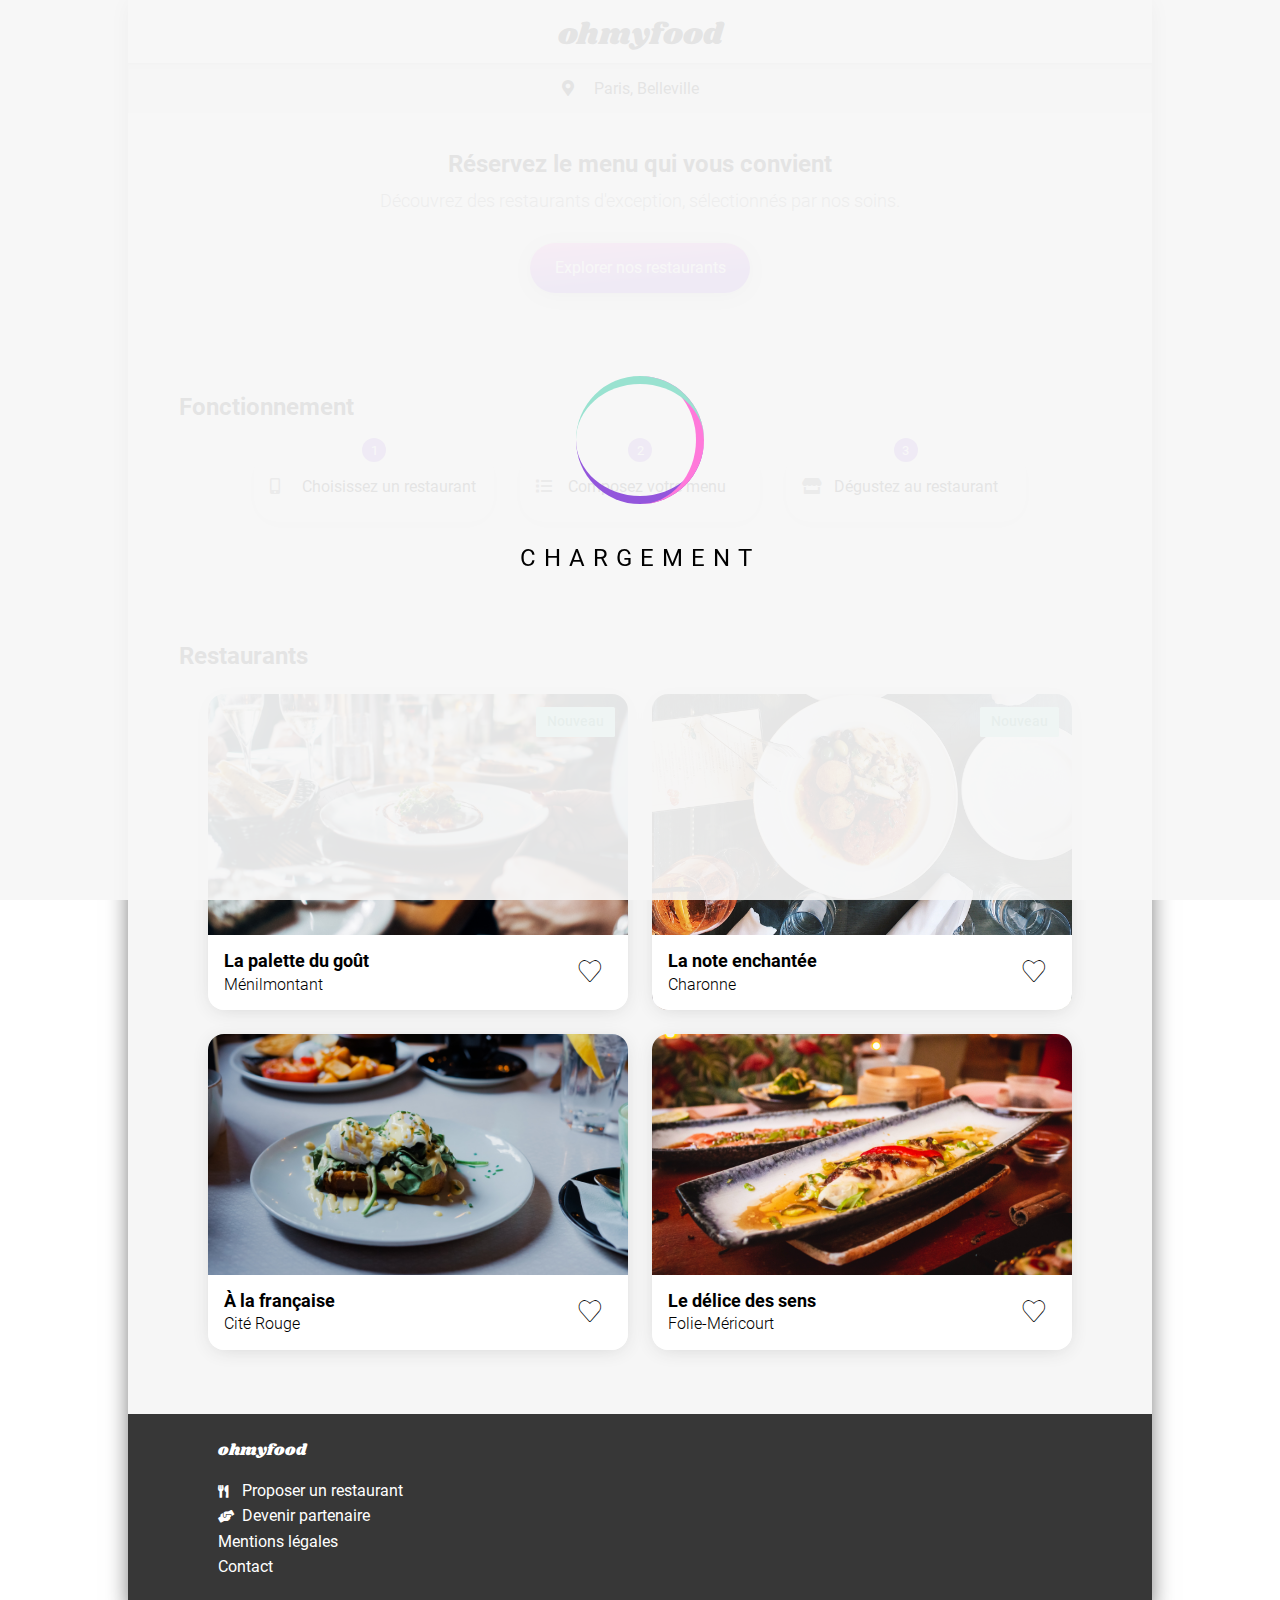
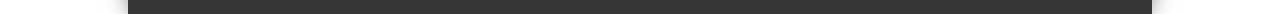
<file: index.html>
<!DOCTYPE html>
<html lang="fr">
<head>
    <meta charset="utf-8" http-equiv="Content-Type" content="text/html">
    <meta name="viewport" content="width=device-width, initial-scale=1.0">
    <title>OhMyFood</title>
    <link rel="stylesheet" href="./Vendors/Fonts/fontawesome-free-5.15.3-web/css/all.min.css">
    <link rel="stylesheet" href="./Style/style.css">
</head>
<body>

<!-- ======================================================================= -->
<!-- Loader -->
<!-- ======================================================================= -->

    <div class="wrapper">
        <div class="loader">
            <div class="arc one"></div>
            <div class="arc two"></div>
            <div class="arc three"></div>
        </div>
        <div class="loading">CHARGEMENT</div>
    </div>

<!-- ======================================================================= -->
<!-- /loader -->
<!-- ======================================================================= -->

    <div class="container">
        <header>
            <div class="header">
                <h1>ohmyfood</h1>
            </div>
        </header>
        <main>
            <!-- =========================================================== -->
            <!-- Localisation -->
            <!-- =========================================================== -->
            <div class="localization">
                <i class="localization--gps fas fa-map-marker-alt"></i>
                Paris, Belleville
            </div>
            <!-- =========================================================== -->
            <!-- Réservez le menu qui vous convient-->
            <!-- =========================================================== -->
            <div class="reserve">
                <div class="reserve--title"><h2>Réservez le menu qui vous convient</h2></div>
                <p>Découvrez des restaurants d'exception, sélectionnés par nos soins.</p>
                <a href="#restaurants"><div class="reserve--btn reserve--btn--explorer">Explorer nos restaurants</div></a>
            </div>
            <!-- =========================================================== -->
            <!-- Fonctionnenement -->
            <!-- =========================================================== -->
            <div class="functioning">
                <div class="functioning--title"><h2>Fonctionnement</h2></div>
                <div class="functioning--items"><div class="number">1</div><i class="functioning--items--icon fas fa-mobile-alt"></i><p>Choisissez un restaurant</p></div>
                <div class="functioning--items"><div class="number">2</div><i class="functioning--items--icon fas fa-list"></i><p>Composez votre menu</p></div>
                <div class="functioning--items"><div class="number">3</div><i class="functioning--items--icon fas fa-store"></i><p>Dégustez au restaurant</p></div>
            </div>
            <!-- =========================================================== -->
            <!-- Restaurant -->
            <!-- =========================================================== -->
            <div id="restaurants" class="restaurants">
                <div class="restaurants--title"><h2>Restaurants</h2></div>

                <a href="./Pages/la_palette_du_gout.html">
                    <div class="restaurants--card">
                        <img src="./Images/restaurants/jay-wennington-N_Y88TWmGwA-unsplash.jpg" alt="la palette du goût">
                        <div class="restaurants--card--new">Nouveau</div>
                        <div class="restaurants--card--title">
                            <div class="restaurants--card--title--nameloca">
                                <h3>La palette du goût</h3><h4>Ménilmontant</h4>
                            </div>
                            <div class="restaurants--card--title--heart"><i class="fas fa-heart"></i></div>
                        </div>
                    </div>
                </a>

                <a href="./Pages/la_note_enchantee.html">
                    <div class="restaurants--card">
                        <img src="./Images/restaurants/stil-u2Lp8tXIcjw-unsplash.jpg" alt="La note enchantée">
                        <div class="restaurants--card--new">Nouveau</div>
                        <div class="restaurants--card--title">
                            <div class="restaurants--card--title--nameloca">
                                <h3>La note enchantée</h3><h4>Charonne</h4>
                            </div>
                            <div class="restaurants--card--title--heart"><i class="fas fa-heart"></i></div>
                        </div>
                    </div>
                </a>

                <a href="./Pages/a_la_francaise.html">
                    <div class="restaurants--card">
                        <img src="./Images/restaurants/toa-heftiba-DQKerTsQwi0-unsplash.jpg" alt="À la française">
                        <div class="restaurants--card--new hide">Nouveau</div>
                        <div class="restaurants--card--title">
                            <div class="restaurants--card--title--nameloca">
                                <h3>À la française</h3><h4>Cité Rouge</h4>
                            </div>
                            <div class="restaurants--card--title--heart"><i class="fas fa-heart"></i></div>
                        </div>
                    </div>
                </a>

                <a href="./Pages/le_delice_des_sens.html">
                    <div class="restaurants--card">
                        <img src="./Images/restaurants/louis-hansel-shotsoflouis-qNBGVyOCY8Q-unsplash.jpg" alt="le délice des sens">
                        <div class="restaurants--card--new hide">Nouveau</div>
                        <div class="restaurants--card--title">
                            <div class="restaurants--card--title--nameloca">
                                <h3>Le délice des sens</h3><h4>Folie-Méricourt</h4>
                            </div>
                            <div class="restaurants--card--title--heart"><i class="fas fa-heart"></i></div>
                        </div>
                    </div>
                </a>
            </div>

        </main>

        <footer>
            <div class="logo">
            <h3>ohmyfood</h3>
            </div>
            <ul>
                <li><i class="fas fa-utensils"></i>Proposer un restaurant</li>
                <li><i class="fas fa-hands-helping"></i>Devenir partenaire</li>
                <li>Mentions légales</li>
                <li class="contact"><address><a href="mailto:contact@ohmyfood.Fr?subject=Mail_from_Website">Contact</a></address></li>
            </ul>
        </footer>
</div>
</body>
</html>
</file>
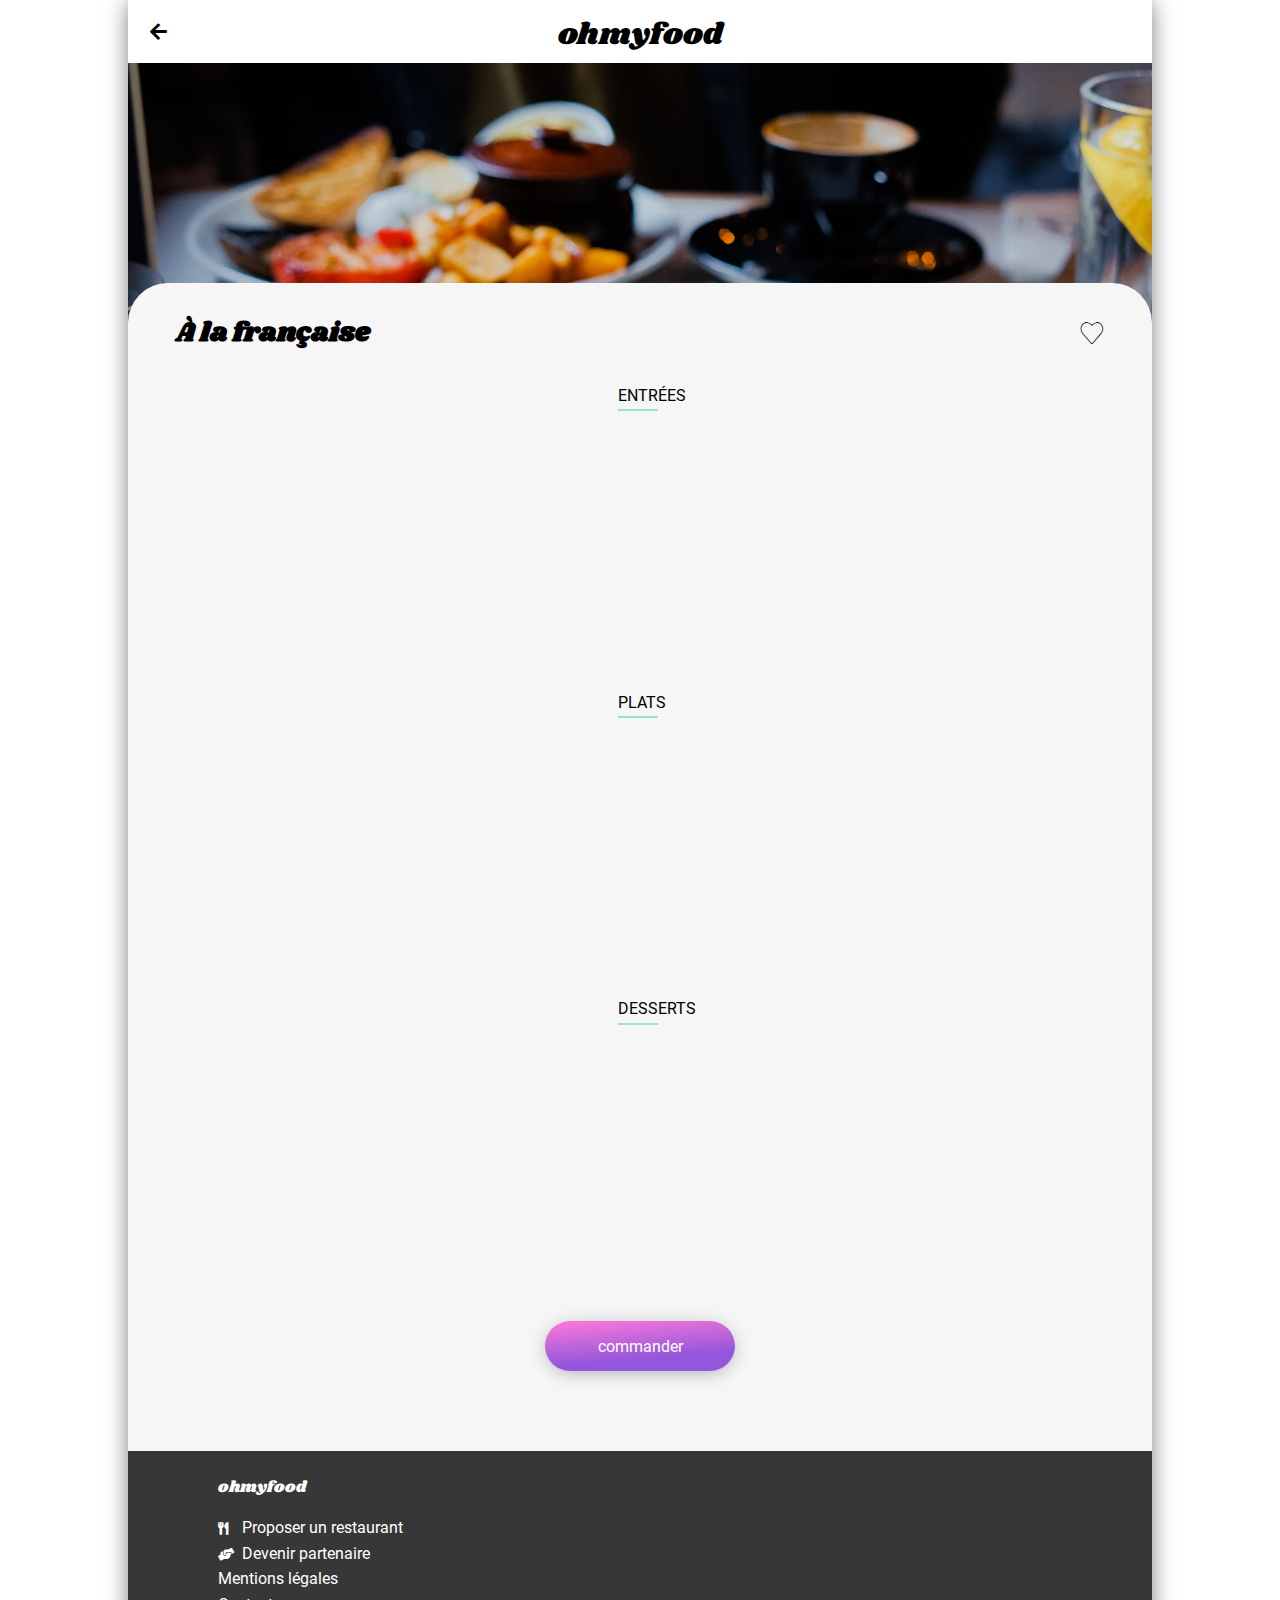
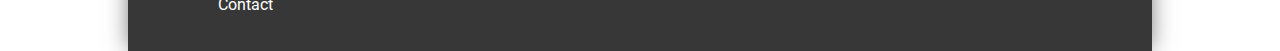
<file: Pages/a_la_francaise.html>
<!DOCTYPE html>
<html lang="fr">
<head>
    <meta charset="utf-8" http-equiv="Content-Type" content="text/html">
    <meta name="viewport" content="width=device-width, initial-scale=1.0">
    <title>OhMyFood - À la française</title>
    <link rel="stylesheet" href="../Vendors/Fonts/fontawesome-free-5.15.3-web/css/all.min.css">
    <link rel="stylesheet" href="../Style/style.css">
</head>
<body>
    <div class="container">

        <header>
            <div class="header">
                <div class="logo">
                    <h1>ohmyfood</h1>
                </div>
                <a href="../index.html"> <i class="fas fa-arrow-left"></i></a>
            </div>
        </header>

        <main>
            <div class="photo">
                <div class="photo--francaise"></div>
            </div>
            <div class="photo--header"></div>

            <div class="menu">
                <div class="menu--name">
                    <h2>À la française</h2>
                    <div class="menu--name--heart"><i class="fas fa-heart"></i></div>
                </div>

                <div class="menu--heading">entrées</div>

                <div class="menu--card menu--card--1">
                    <div class="menu--card--title">
                        <div class="menu--card--title--bold">Tartare de poulpe acidulé</div>
                        <div class="menu--card--title--light">Aux zestes d'orange</div>
                    </div>
                    <div class="menu--card--price">25€</div>
                    <div class="menu--card--validate"><i class="fas fa-check"></i></div>
                </div>
                
                <div class="menu--card menu--card--2">
                    <div class="menu--card--title">
                        <div class="menu--card--title--bold">Velouté de légumes d'antan</div>
                        <div class="menu--card--title--light">Carotte, panais, topinambour</div>
                    </div>
                    <div class="menu--card--price">35€</div>
                    <div class="menu--card--validate"><i class="fas fa-check"></i></div>
                </div>
                
                <div class="menu--card menu--card--3">
                    <div class="menu--card--title">
                        <div class="menu--card--title--bold">Soupe à l'oignon</div>
                        <div class="menu--card--title--light">Revisitée</div>
                    </div>
                    <div class="menu--card--price">20€</div>
                    <div class="menu--card--validate"><i class="fas fa-check"></i></div>
                </div>


                <div class="menu--heading">plats</div>

                
                <div class="menu--card menu--card--4">
                    <div class="menu--card--title">
                        <div class="menu--card--title--bold">Coquilles Saint-Jacques</div>
                        <div class="menu--card--title--light">Accompagnées d'une purée de panais</div>
                    </div>
                    <div class="menu--card--price">40€</div>
                    <div class="menu--card--validate"><i class="fas fa-check"></i></div>
                </div>
                
                <div class="menu--card menu--card--5">
                    <div class="menu--card--title">
                        <div class="menu--card--title--bold">Magret de canard</div>
                        <div class="menu--card--title--light">Et parmentier de pommes de terre</div>
                    </div>
                    <div class="menu--card--price">35€</div>
                    <div class="menu--card--validate"><i class="fas fa-check"></i></div>
                </div>

                <div class="menu--card menu--card--6">
                    <div class="menu--card--title">
                        <div class="menu--card--title--bold">Pigeonneau d’Ille-et-Vilaine</div>
                        <div class="menu--card--title--light">Sur son lit de gnocchis aux légumes</div>
                    </div>
                    <div class="menu--card--price">44€</div>
                    <div class="menu--card--validate"><i class="fas fa-check"></i></div>
                </div>
                
                <div class="menu--heading">desserts</div>
                
                <div class="menu--card menu--card--7">
                    <div class="menu--card--title">
                        <div class="menu--card--title--bold">Pétales de violettes glacés</div>
                        <div class="menu--card--title--light">Et purée de noisettes</div>
                    </div>
                    <div class="menu--card--price">18€</div>
                    <div class="menu--card--validate"><i class="fas fa-check"></i></div>
                </div>

                <div class="menu--card menu--card--8">
                    <div class="menu--card--title">
                        <div class="menu--card--title--bold">Fondant au chocolat</div>
                        <div class="menu--card--title--light">Revisité</div>
                    </div>
                    <div class="menu--card--price">22€</div>
                    <div class="menu--card--validate"><i class="fas fa-check"></i></div>
                </div>

                <div class="menu--card menu--card--9">
                    <div class="menu--card--title">
                        <div class="menu--card--title--bold">Millefeuille croustillant</div>
                        <div class="menu--card--title--light">Myrtilles et pâte d’amande</div>
                    </div>
                    <div class="menu--card--price">23€</div>
                    <div class="menu--card--validate"><i class="fas fa-check"></i></div>
                </div>
                
                <a href="#"><div class="menu--btn menu--btn--explorer">commander</div></a>
            </div>

        </main>

        <footer>
            <div class="logo">
                <h3>ohmyfood</h3>
            </div>
                <ul>
                    <li><i class="fas fa-utensils"></i>Proposer un restaurant</li>
                    <li><i class="fas fa-hands-helping"></i>Devenir partenaire</li>
                    <li>Mentions légales</li>
                    <li class="contact"><address><a href="mailto:contact@ohmyfood.Fr?subject=Mail_from_Website">Contact</a></address></li>
                </ul>
        </footer>
    </div>
</body>
</html>
</file>
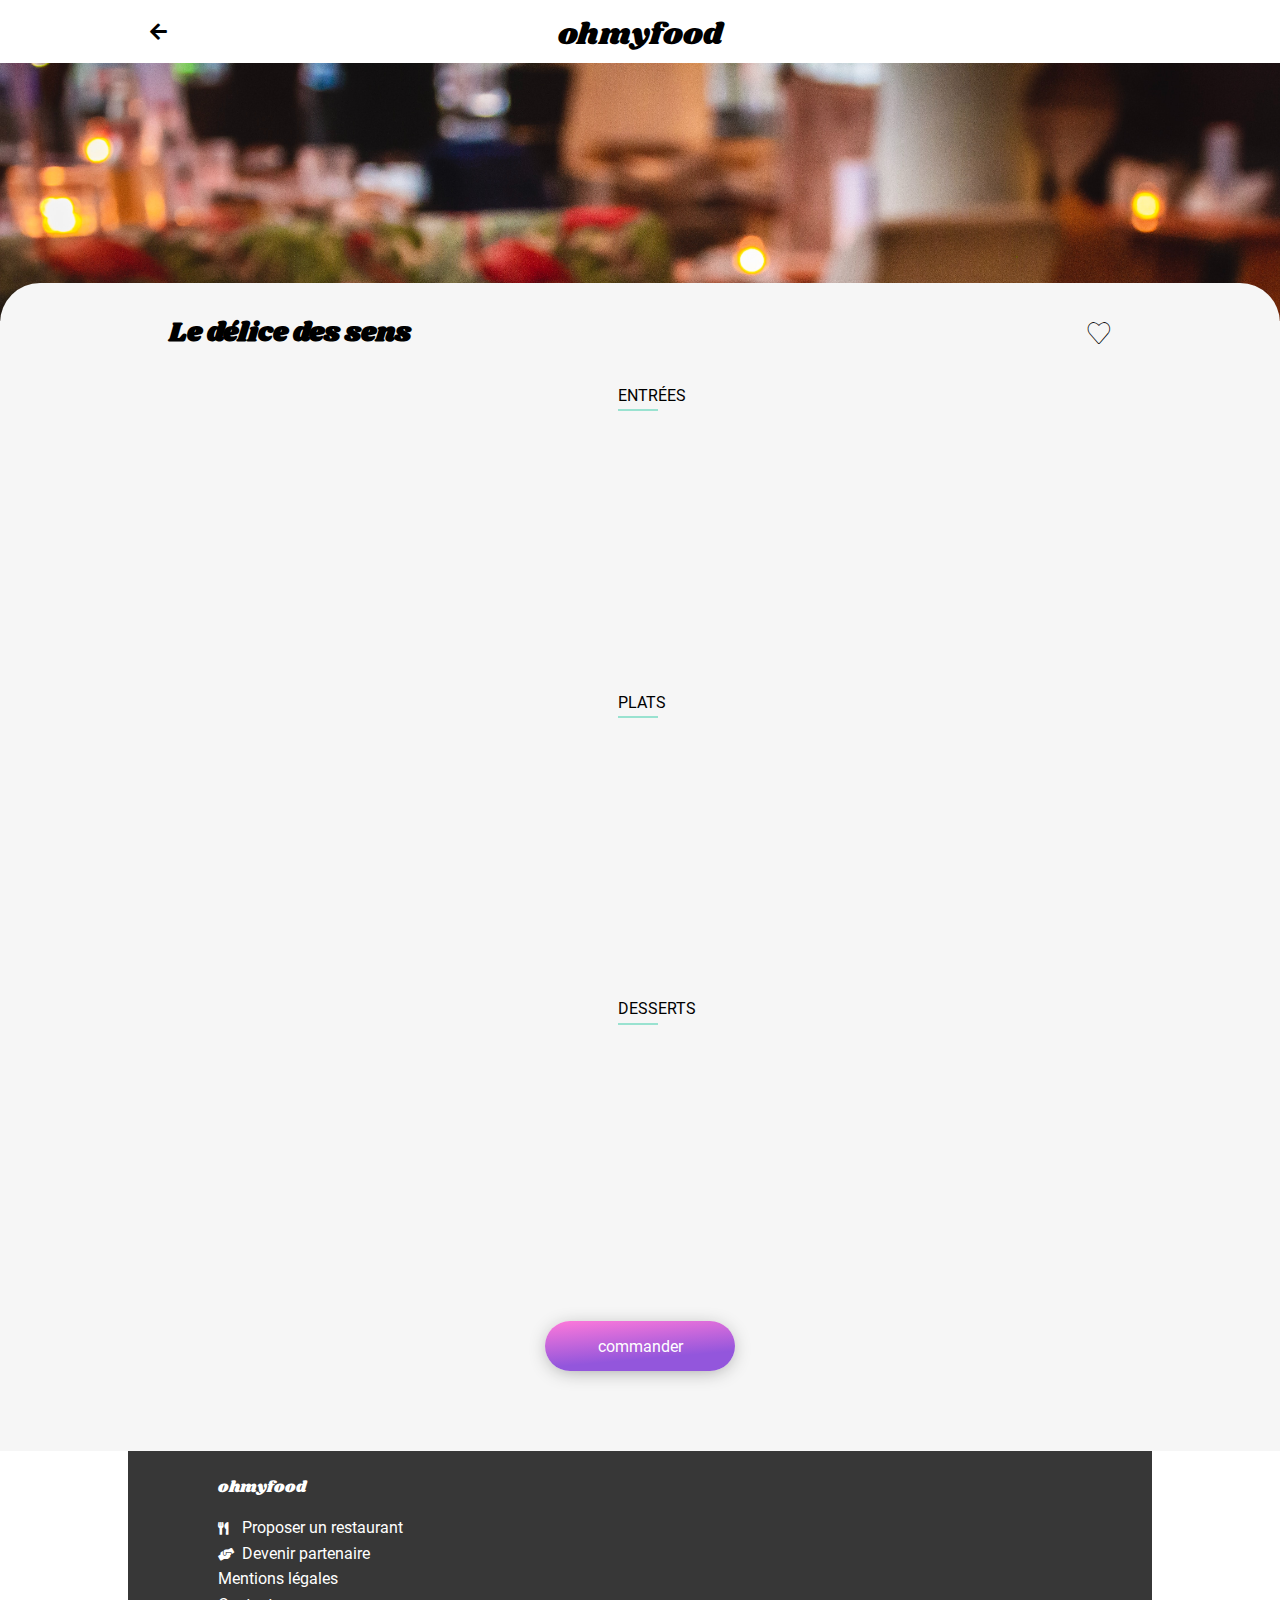
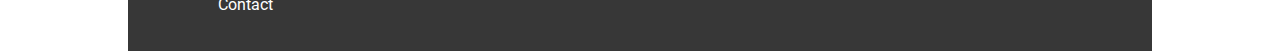
<file: Pages/delice.html>
<!DOCTYPE html>
<html lang="fr">
<head>
    <meta http-equiv="Content-Type" content="text/html;charset=UTF-8">
    <meta name="viewport" content="width=device-width, initial-scale=1.0">
    <title>OhMyFood - Le délice des sens</title>
    <link rel="stylesheet" href="../Vendors/fontawesome-free-5.15.3-web/css/all.min.css">
    <link rel="stylesheet" href="../Style/style.css">
</head>
<body>
    <div class="maxshadow">

    <header>
        <div class="header">
        <div class="logo">
            <h1>ohmyfood</h1>
        </div>
        <a href="../index.html"> <i class="fas fa-arrow-left"></i></a>
        </div>
    </header>

    <main>
        <div class="photo">
        <div class="photo--delice"></div>
        </div>
        <div class="photo--header"></div>

        <div class="menu">
            <div class="menu--name">
                <h2>Le délice des sens</h2>
                <div class="menu--name--heart"><i class="fas fa-heart"></i></div>
            </div>

            <div class="menu--heading">entrées</div>

                <div class="menu--card menu--card--1">
                    <div class="menu--card--title">
                        <div class="menu--card--title--bold">Tartare de thon</div>
                        <div class="menu--card--title--light">Assaisonné au yuzu</div>
                    </div>
                    <div class="menu--card--price">25€</div>
                    <div class="menu--card--validate">
                        <i class="fas fa-check"></i>
                    </div>
                </div>

                <div class="menu--card menu--card--2">
                    <div class="menu--card--title">
                        <div class="menu--card--title--bold">Bouchée de homard croustillant </div>
                        <div class="menu--card--title--light">Et sa farandole de petits légumes</div>
                    </div>
                    <div class="menu--card--price">35€</div>
                    <div class="menu--card--validate">
                        <i class="fas fa-check"></i>
                    </div>
                </div>

                <div class="menu--card menu--card--3">
                    <div class="menu--card--title">
                        <div class="menu--card--title--bold">Velouté de cèpes</div>
                        <div class="menu--card--title--light">Aux truffes</div>
                    </div>
                    <div class="menu--card--price">20€</div>
                    <div class="menu--card--validate">
                        <i class="fas fa-check"></i>
                    </div>
                </div>

            <div class="menu--heading">plats</div>

                <div class="menu--card menu--card--4">
                    <div class="menu--card--title">
                        <div class="menu--card--title--bold">Poulet rôti aux herbes de Provence</div>
                        <div class="menu--card--title--light">Et sa crème de truffe</div>
                    </div>
                    <div class="menu--card--price">40€</div>
                    <div class="menu--card--validate">
                        <i class="fas fa-check"></i>
                    </div>
                </div>

                <div class="menu--card menu--card--5">
                    <div class="menu--card--title">
                        <div class="menu--card--title--bold">Langouste rôtie</div>
                        <div class="menu--card--title--light">Et ses légumes de saison</div>
                    </div>
                    <div class="menu--card--price">35€</div>
                    <div class="menu--card--validate">
                        <i class="fas fa-check"></i>
                    </div>
                </div>

                <div class="menu--card menu--card--6">
                    <div class="menu--card--title">
                        <div class="menu--card--title--bold">Côte de boeuf Angus</div>
                        <div class="menu--card--title--light">Et sa purée de panais</div>
                    </div>
                    <div class="menu--card--price">44€</div>
                    <div class="menu--card--validate">
                        <i class="fas fa-check"></i>
                    </div>
                </div>

            <div class="menu--heading">desserts</div>

                <div class="menu--card menu--card--7">
                    <div class="menu--card--title">
                        <div class="menu--card--title--bold">Farandole de desserts</div>
                        <div class="menu--card--title--light">Du chef</div>
                    </div>
                    <div class="menu--card--price">18€</div>
                    <div class="menu--card--validate">
                        <i class="fas fa-check"></i>
                    </div>
                </div>

                <div class="menu--card menu--card--8">
                    <div class="menu--card--title">
                        <div class="menu--card--title--bold">Crème brulée</div>
                        <div class="menu--card--title--light">Revisitée</div>
                    </div>
                    <div class="menu--card--price">22€</div>
                    <div class="menu--card--validate">
                        <i class="fas fa-check"></i>
                    </div>
                </div>

                <div class="menu--card menu--card--9">
                    <div class="menu--card--title">
                        <div class="menu--card--title--bold">Tiramisu</div>
                        <div class="menu--card--title--light">À la noisette</div>
                    </div>
                    <div class="menu--card--price">23€</div>
                    <div class="menu--card--validate">
                        <i class="fas fa-check"></i>
                    </div>
                </div>

                <a href="#">
                    <div class="menu--btn menu--btn--explorer">
                    commander
                    </div>
                </a>
    </div>

    </main>

    <footer>
        <div class="logo">
            <h3>ohmyfood</h3>
        </div>
            <ul>
                <li><i class="fas fa-utensils"></i>Proposer un restaurant</li>
                <li><i class="fas fa-hands-helping"></i>Devenir partenaire</li>
                <li>Mentions légales</li>
                <li class="contact"><address><a href="mailto:contact@ohmyfood.Fr?subject=Mail_from_Website">Contact</a></address></li>
            </ul>
    </footer>
    </div>
</body>
</html>
</file>
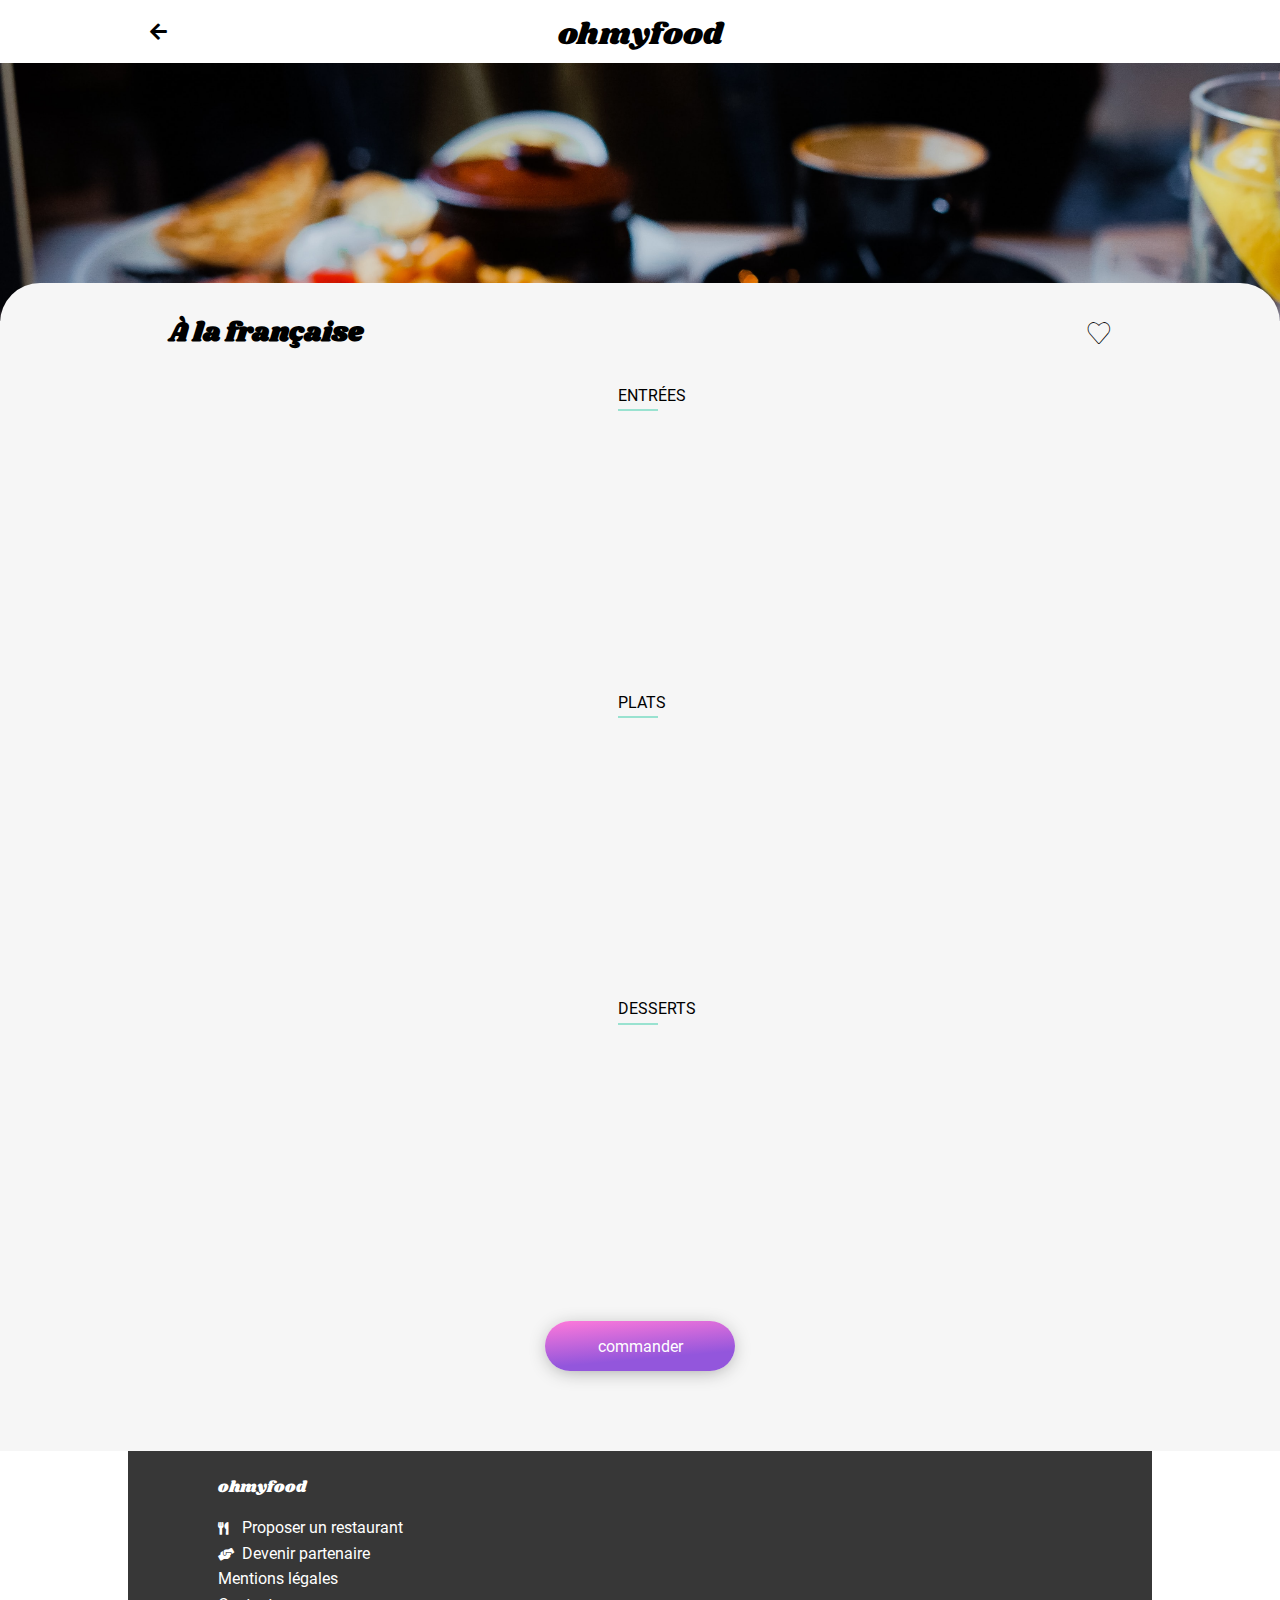
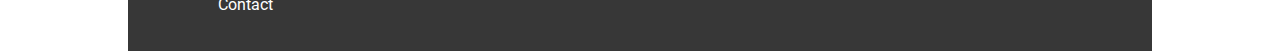
<file: Pages/francaise.html>
<!DOCTYPE html>
<html lang="fr">
<head>
    <meta http-equiv="Content-Type" content="text/html;charset=UTF-8">
    <meta name="viewport" content="width=device-width, initial-scale=1.0">
    <title>OhMyFood - À la française</title>
    <link rel="stylesheet" href="../Vendors/fontawesome-free-5.15.3-web/css/all.min.css">
    <link rel="stylesheet" href="../Style/style.css">
</head>
<body>
    <div class="maxshadow">

    <header>
        <div class="header">
        <div class="logo">
            <h1>ohmyfood</h1>
        </div>
        <a href="../index.html"> <i class="fas fa-arrow-left"></i></a>
        </div>
    </header>

    <main>
        <div class="photo">
        <div class="photo--francaise"></div>
    </div>
        <div class="photo--header"></div>

        <div class="menu">
            <div class="menu--name">
                <h2>À la française</h2>
                <div class="menu--name--heart"><i class="fas fa-heart"></i></div>
            </div>

            <div class="menu--heading">entrées</div>

                <div class="menu--card menu--card--1">
                    <div class="menu--card--title">
                        <div class="menu--card--title--bold">Tartare de poulpe acidulé</div>
                        <div class="menu--card--title--light">Aux zestes d'orange</div>
                    </div>
                    <div class="menu--card--price">25€</div>
                    <div class="menu--card--validate">
                        <i class="fas fa-check"></i>
                    </div>
                </div>

                <div class="menu--card menu--card--2">
                    <div class="menu--card--title">
                        <div class="menu--card--title--bold">Velouté de légumes d'antan</div>
                        <div class="menu--card--title--light">Carotte, panais, topinambour</div>
                    </div>
                    <div class="menu--card--price">35€</div>
                    <div class="menu--card--validate">
                        <i class="fas fa-check"></i>
                    </div>
                </div>

                <div class="menu--card menu--card--3">
                    <div class="menu--card--title">
                        <div class="menu--card--title--bold">Soupe à l'oignon</div>
                        <div class="menu--card--title--light">Revisitée</div>
                    </div>
                    <div class="menu--card--price">20€</div>
                    <div class="menu--card--validate">
                        <i class="fas fa-check"></i>
                    </div>
                </div>

            <div class="menu--heading">plats</div>

                <div class="menu--card menu--card--4">
                    <div class="menu--card--title">
                        <div class="menu--card--title--bold">Coquilles Saint-Jacques</div>
                        <div class="menu--card--title--light">Accompagnées d'une purée de panais</div>
                    </div>
                    <div class="menu--card--price">40€</div>
                    <div class="menu--card--validate">
                        <i class="fas fa-check"></i>
                    </div>
                </div>

                <div class="menu--card menu--card--5">
                    <div class="menu--card--title">
                        <div class="menu--card--title--bold">Magret de canard</div>
                        <div class="menu--card--title--light">Et parmentier de pommes de terre</div>
                    </div>
                    <div class="menu--card--price">35€</div>
                    <div class="menu--card--validate">
                        <i class="fas fa-check"></i>
                    </div>
                </div>

                <div class="menu--card menu--card--6">
                    <div class="menu--card--title">
                        <div class="menu--card--title--bold">Pigeonneau d’Ille-et-Vilaine</div>
                        <div class="menu--card--title--light">Sur son lit de gnocchis aux légumes</div>
                    </div>
                    <div class="menu--card--price">44€</div>
                    <div class="menu--card--validate">
                        <i class="fas fa-check"></i>
                    </div>
                </div>

            <div class="menu--heading">desserts</div>

                <div class="menu--card menu--card--7">
                    <div class="menu--card--title">
                        <div class="menu--card--title--bold">Pétales de violettes glacés</div>
                        <div class="menu--card--title--light">Et purée de noisettes</div>
                    </div>
                    <div class="menu--card--price">18€</div>
                    <div class="menu--card--validate">
                        <i class="fas fa-check"></i>
                    </div>
                </div>

                <div class="menu--card menu--card--8">
                    <div class="menu--card--title">
                        <div class="menu--card--title--bold">Fondant au chocolat</div>
                        <div class="menu--card--title--light">Revisité</div>
                    </div>
                    <div class="menu--card--price">22€</div>
                    <div class="menu--card--validate">
                        <i class="fas fa-check"></i>
                    </div>
                </div>

                <div class="menu--card menu--card--9">
                    <div class="menu--card--title">
                        <div class="menu--card--title--bold">Millefeuille croustillant</div>
                        <div class="menu--card--title--light">Myrtilles et pâte d’amande</div>
                    </div>
                    <div class="menu--card--price">23€</div>
                    <div class="menu--card--validate">
                        <i class="fas fa-check"></i>
                    </div>
                </div>

                <a href="#">
                    <div class="menu--btn menu--btn--explorer">
                    commander
                    </div>
                </a>
    </div>

    </main>

    <footer>
        <div class="logo">
            <h3>ohmyfood</h3>
        </div>
            <ul>
                <li><i class="fas fa-utensils"></i>Proposer un restaurant</li>
                <li><i class="fas fa-hands-helping"></i>Devenir partenaire</li>
                <li>Mentions légales</li>
                <li class="contact"><address><a href="mailto:contact@ohmyfood.Fr?subject=Mail_from_Website">Contact</a></address></li>
            </ul>
    </footer>
</div>
</body>
</html>
</file>
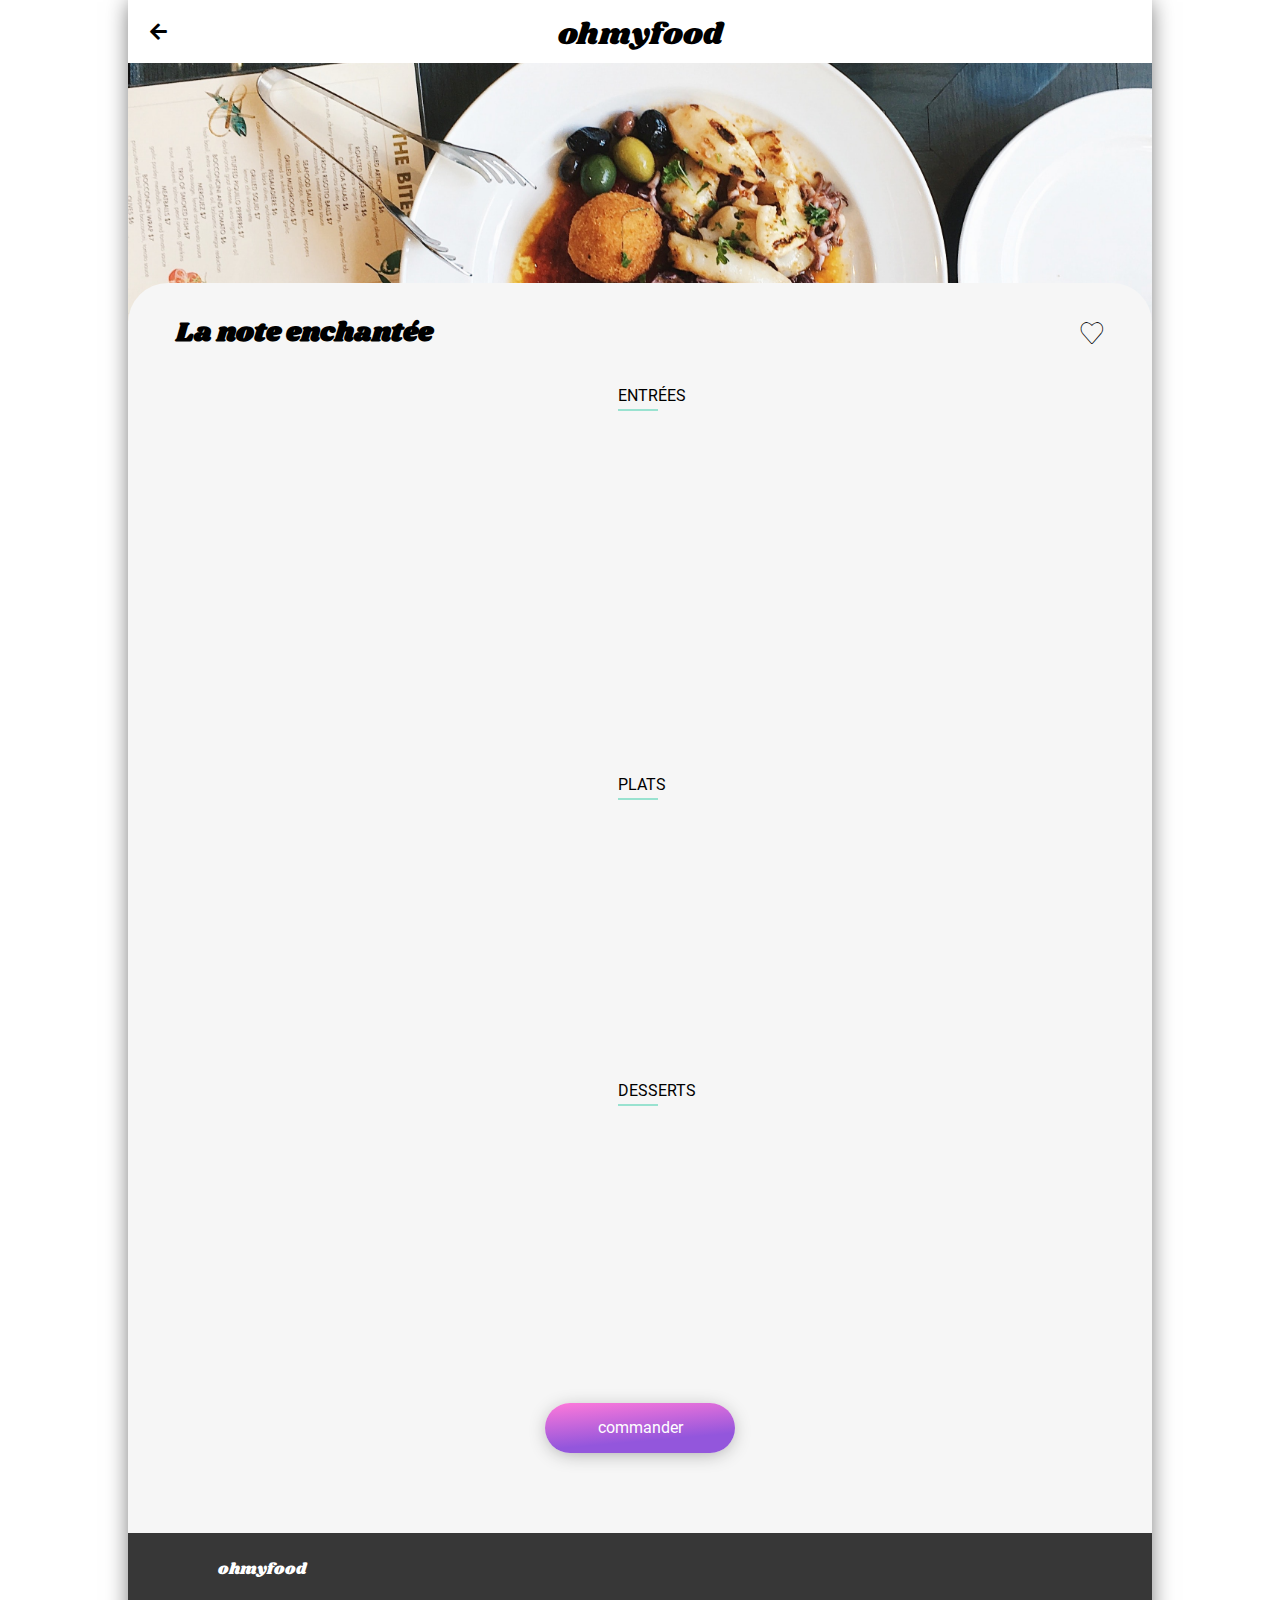
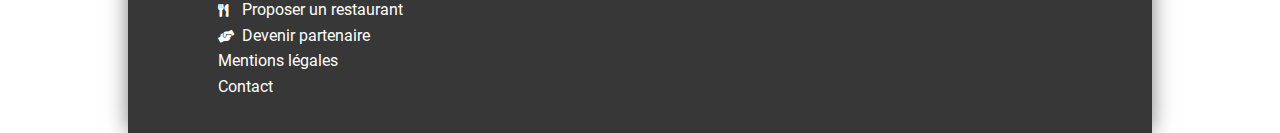
<file: Pages/la_note_enchantee.html>
<!DOCTYPE html>
<html lang="fr">
<head>
    <meta charset="utf-8" http-equiv="Content-Type" content="text/html">
    <meta name="viewport" content="width=device-width, initial-scale=1.0">
    <title>OhMyFood - La note enchantée</title>
    <link rel="stylesheet" href="../Vendors/Fonts/fontawesome-free-5.15.3-web/css/all.min.css">
    <link rel="stylesheet" href="../Style/style.css">
</head>
<body>
    <div class="container">

        <header>
            <div class="header">
                <div class="logo">
                    <h1>ohmyfood</h1>
                </div>
                <a href="../index.html"> <i class="fas fa-arrow-left"></i></a>
            </div>
        </header>

        <main>
            <div class="photo">
                <div class="photo--note"></div>
            </div>
            <div class="photo--header"></div>

            <div class="menu">
                <div class="menu--name">
                    <h2>La note enchantée</h2>
                    <div class="menu--name--heart"><i class="fas fa-heart"></i></div>
                </div>

                <div class="menu--heading">entrées</div>

                <div class="menu--card menu--card--1">
                    <div class="menu--card--title">
                        <div class="menu--card--title--bold">Ravioles de foie gras</div>
                        <div class="menu--card--title--light">Accompagnés de leur crème à la truffe</div>
                    </div>
                    <div class="menu--card--price">25€</div>
                    <div class="menu--card--validate"><i class="fas fa-check"></i></div>
                </div>

                <div class="menu--card menu--card--2">
                    <div class="menu--card--title">
                        <div class="menu--card--title--bold">Caviar osciètre</div>
                        <div class="menu--card--title--light">Sur blini à la farine de blé noir</div>
                    </div>
                    <div class="menu--card--price">35€</div>
                    <div class="menu--card--validate"><i class="fas fa-check"></i></div>
                </div>

                <div class="menu--card menu--card--3">
                    <div class="menu--card--title">
                        <div class="menu--card--title--bold">Homard et espuma de potiron</div>
                        <div class="menu--card--title--light">Mariné aux zestes d'orange</div>
                    </div>
                    <div class="menu--card--price">20€</div>
                    <div class="menu--card--validate"><i class="fas fa-check"></i></div>
                </div>

                <div class="menu--card menu--card--4">
                    <div class="menu--card--title">
                        <div class="menu--card--title--bold">Foie gras de canard cuit entier</div>
                        <div class="menu--card--title--light">Confiture de figue et pain toasté</div>
                    </div>
                    <div class="menu--card--price">35€</div>
                    <div class="menu--card--validate"><i class="fas fa-check"></i></div>
                </div>

                <div class="menu--heading">plats</div>
                
                <div class="menu--card menu--card--5">
                    <div class="menu--card--title">
                        <div class="menu--card--title--bold">Noix de coquilles Saint-Jacques</div>
                        <div class="menu--card--title--light">Sur lit de purée de céleri-rave</div>
                    </div>
                    <div class="menu--card--price">40€</div>
                    <div class="menu--card--validate"><i class="fas fa-check"></i></div>
                </div>

                <div class="menu--card menu--card--6">
                    <div class="menu--card--title">
                        <div class="menu--card--title--bold">Langoustine poêlée</div>
                        <div class="menu--card--title--light">Purée de patate douce</div>
                    </div>
                    <div class="menu--card--price">35€</div>
                    <div class="menu--card--validate"><i class="fas fa-check"></i></div>
                </div>

                <div class="menu--card menu--card--7">
                    <div class="menu--card--title">
                        <div class="menu--card--title--bold">Mijoté de queue de boeuf</div>
                        <div class="menu--card--title--light">Et riz sauvage aux zestes de citron</div>
                    </div>
                    <div class="menu--card--price">44€</div>
                    <div class="menu--card--validate"><i class="fas fa-check"></i></div>
                </div>

                <div class="menu--heading">desserts</div>

                <div class="menu--card menu--card--8">
                    <div class="menu--card--title">
                        <div class="menu--card--title--bold">Macaron noisette et chocolat</div>
                        <div class="menu--card--title--light">Glace au caramel brun et sel de Guérande</div>
                    </div>
                    <div class="menu--card--price">18€</div>
                    <div class="menu--card--validate"><i class="fas fa-check"></i></div>
                </div>

                <div class="menu--card menu--card--9">
                    <div class="menu--card--title">
                        <div class="menu--card--title--bold">Baba au rhum revisité </div>
                        <div class="menu--card--title--light">Avec son coulis de citron</div>
                    </div>
                    <div class="menu--card--price">22€</div>
                    <div class="menu--card--validate"><i class="fas fa-check"></i></div>
                </div>

                <div class="menu--card menu--card--10">
                    <div class="menu--card--title">
                        <div class="menu--card--title--bold">Tarte au citron meringuée </div>
                        <div class="menu--card--title--light">Déstructurée</div>
                    </div>
                    <div class="menu--card--price">23€</div>
                    <div class="menu--card--validate"><i class="fas fa-check"></i></div>
                </div>

                    <a href="#"><div class="menu--btn menu--btn--explorer">commander</div></a>
            </div>

        </main>

        <footer>
            <div class="logo">
                <h3>ohmyfood</h3>
            </div>
                <ul>
                    <li><i class="fas fa-utensils"></i>Proposer un restaurant</li>
                    <li><i class="fas fa-hands-helping"></i>Devenir partenaire</li>
                    <li>Mentions légales</li>
                    <li class="contact"><address><a href="mailto:contact@ohmyfood.Fr?subject=Mail_from_Website">Contact</a></address></li>
                </ul>
        </footer>
    </div>
</body>
</html>
</file>
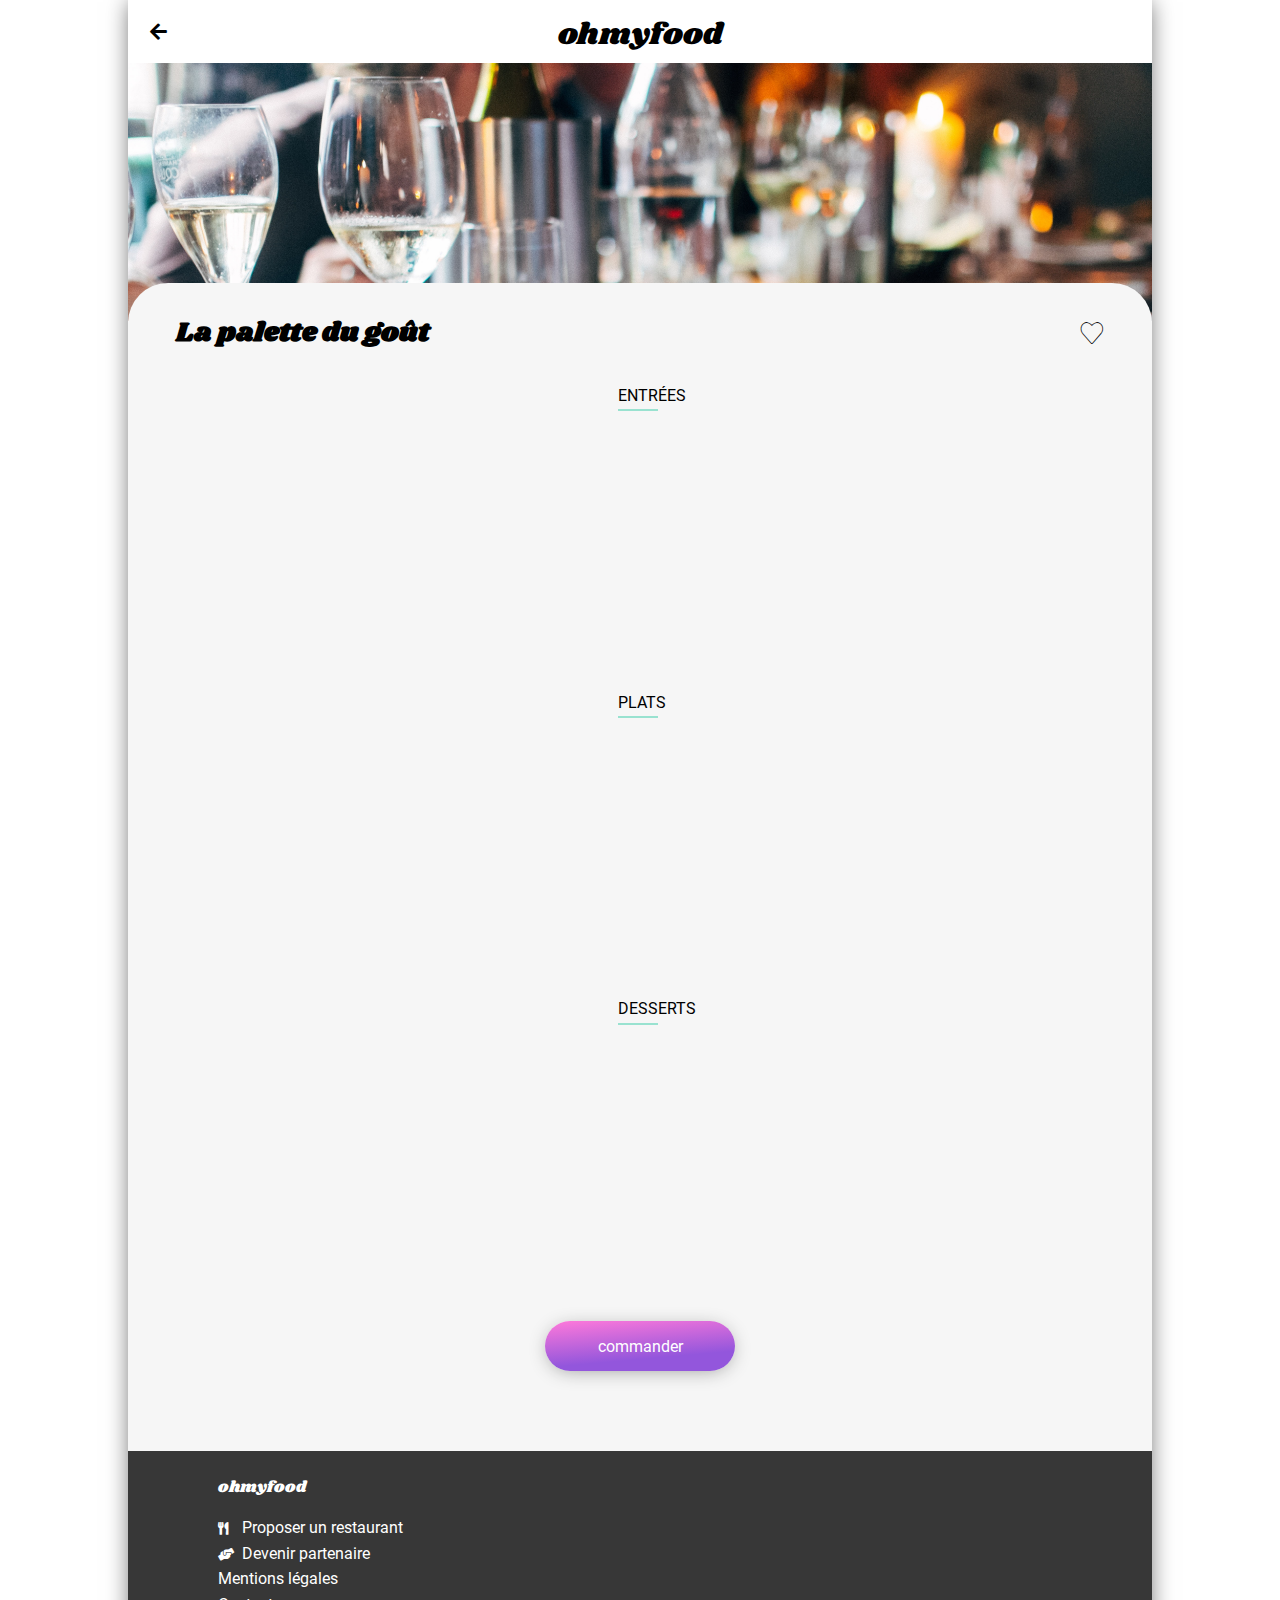
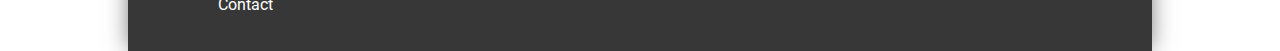
<file: Pages/la_palette_du_gout.html>
<!DOCTYPE html>
<html lang="fr">
<head>
    <meta charset="utf-8" http-equiv="Content-Type" content="text/html">
    <meta name="viewport" content="width=device-width, initial-scale=1.0">
    <title>OhMyFood - La palette du goût</title>
    <link rel="stylesheet" href="../Vendors/Fonts/fontawesome-free-5.15.3-web/css/all.min.css">
    <link rel="stylesheet" href="../Style/style.css">
</head>
<body>
    <div class="container">

        <header>
            <div class="header">
                <div class="logo">
                    <h1>ohmyfood</h1>
                </div>
                <a href="../index.html"> <i class="fas fa-arrow-left"></i></a>
            </div>
        </header>

        <main>

            <div class="photo">
                <div class="photo--palette"></div>
            </div>
            <div class="photo--header"></div>

            <div class="menu">
                <div class="menu--name">
                    <h2>La palette du goût</h2>
                    <div class="menu--name--heart"><i class="fas fa-heart"></i></div>
                </div>

                <div class="menu--heading">entrées</div>

                <div class="menu--card menu--card--1">
                    <div class="menu--card--title">
                        <div class="menu--card--title--bold">Fricassée d'escargot</div>
                        <div class="menu--card--title--light">Au piment d'espelette</div>
                    </div>
                    <div class="menu--card--price">25€</div>
                    <div class="menu--card--validate"><i class="fas fa-check"></i></div>
                </div>

                <div class="menu--card menu--card--2">
                    <div class="menu--card--title">
                        <div class="menu--card--title--bold">Foie gras de canard mi-cuit</div>
                        <div class="menu--card--title--light">Et ses copeaux de truffe noire</div>
                    </div>
                    <div class="menu--card--price">35€</div>
                    <div class="menu--card--validate"><i class="fas fa-check"></i></div>
                </div>

                <div class="menu--card menu--card--3">
                    <div class="menu--card--title">
                        <div class="menu--card--title--bold">Oeuf au plat</div>
                        <div class="menu--card--title--light">Assaisonné à la truffe sur lit de caviar</div>
                    </div>
                    <div class="menu--card--price">20€</div>
                    <div class="menu--card--validate"><i class="fas fa-check"></i></div>
                </div>

                <div class="menu--heading">plats</div>

                <div class="menu--card menu--card--4">
                    <div class="menu--card--title">
                        <div class="menu--card--title--bold">Filet de boeuf aux herbes</div>
                        <div class="menu--card--title--light">Accompagné de sa ribambelle de légumes</div>
                    </div>
                    <div class="menu--card--price">40€</div>
                    <div class="menu--card--validate"><i class="fas fa-check"></i></div>
                </div>

                <div class="menu--card menu--card--5">
                    <div class="menu--card--title">
                        <div class="menu--card--title--bold">Parmentier de queue de boeuf</div>
                        <div class="menu--card--title--light">À la truffe noire sur sa purée de panais</div>
                    </div>
                    <div class="menu--card--price">35€</div>
                    <div class="menu--card--validate"><i class="fas fa-check"></i></div>
                </div>

                <div class="menu--card menu--card--6">
                    <div class="menu--card--title">
                        <div class="menu--card--title--bold">Filet de turbot</div>
                        <div class="menu--card--title--light">Aux agrumes</div>
                    </div>
                    <div class="menu--card--price">44€</div>
                    <div class="menu--card--validate"><i class="fas fa-check"></i></div>
                </div>

                <div class="menu--heading">desserts</div>

                <div class="menu--card menu--card--7">
                    <div class="menu--card--title">
                        <div class="menu--card--title--bold">Paris-Brest</div>
                        <div class="menu--card--title--light">Revisité</div>
                    </div>
                    <div class="menu--card--price">18€</div>
                    <div class="menu--card--validate"><i class="fas fa-check"></i></div>
                </div>

                <div class="menu--card menu--card--8">
                    <div class="menu--card--title">
                        <div class="menu--card--title--bold">Macaron au chocolat d'exception</div>
                        <div class="menu--card--title--light">Et glace à la vanille de Madagascar</div>
                    </div>
                    <div class="menu--card--price">22€</div>
                    <div class="menu--card--validate"><i class="fas fa-check"></i></div>
                </div>

                <div class="menu--card menu--card--9">
                    <div class="menu--card--title">
                        <div class="menu--card--title--bold">Mousse au chocolat</div>
                        <div class="menu--card--title--light">Au piment d'Espelette et à la truffe noire</div>
                    </div>
                    <div class="menu--card--price">23€</div>
                    <div class="menu--card--validate"><i class="fas fa-check"></i></div>
                </div>

                <a href="#"><div class="menu--btn menu--btn--explorer">commander</div></a>
            </div>

        </main>

        <footer>
            <div class="logo">
                <h3>ohmyfood</h3>
            </div>
                <ul>
                    <li><i class="fas fa-utensils"></i>Proposer un restaurant</li>
                    <li><i class="fas fa-hands-helping"></i>Devenir partenaire</li>
                    <li>Mentions légales</li>
                    <li class="contact"><address><a href="mailto:contact@ohmyfood.Fr?subject=Mail_from_Website">Contact</a></address></li>
                </ul>
        </footer>
    </div>
</body>
</html>
</file>
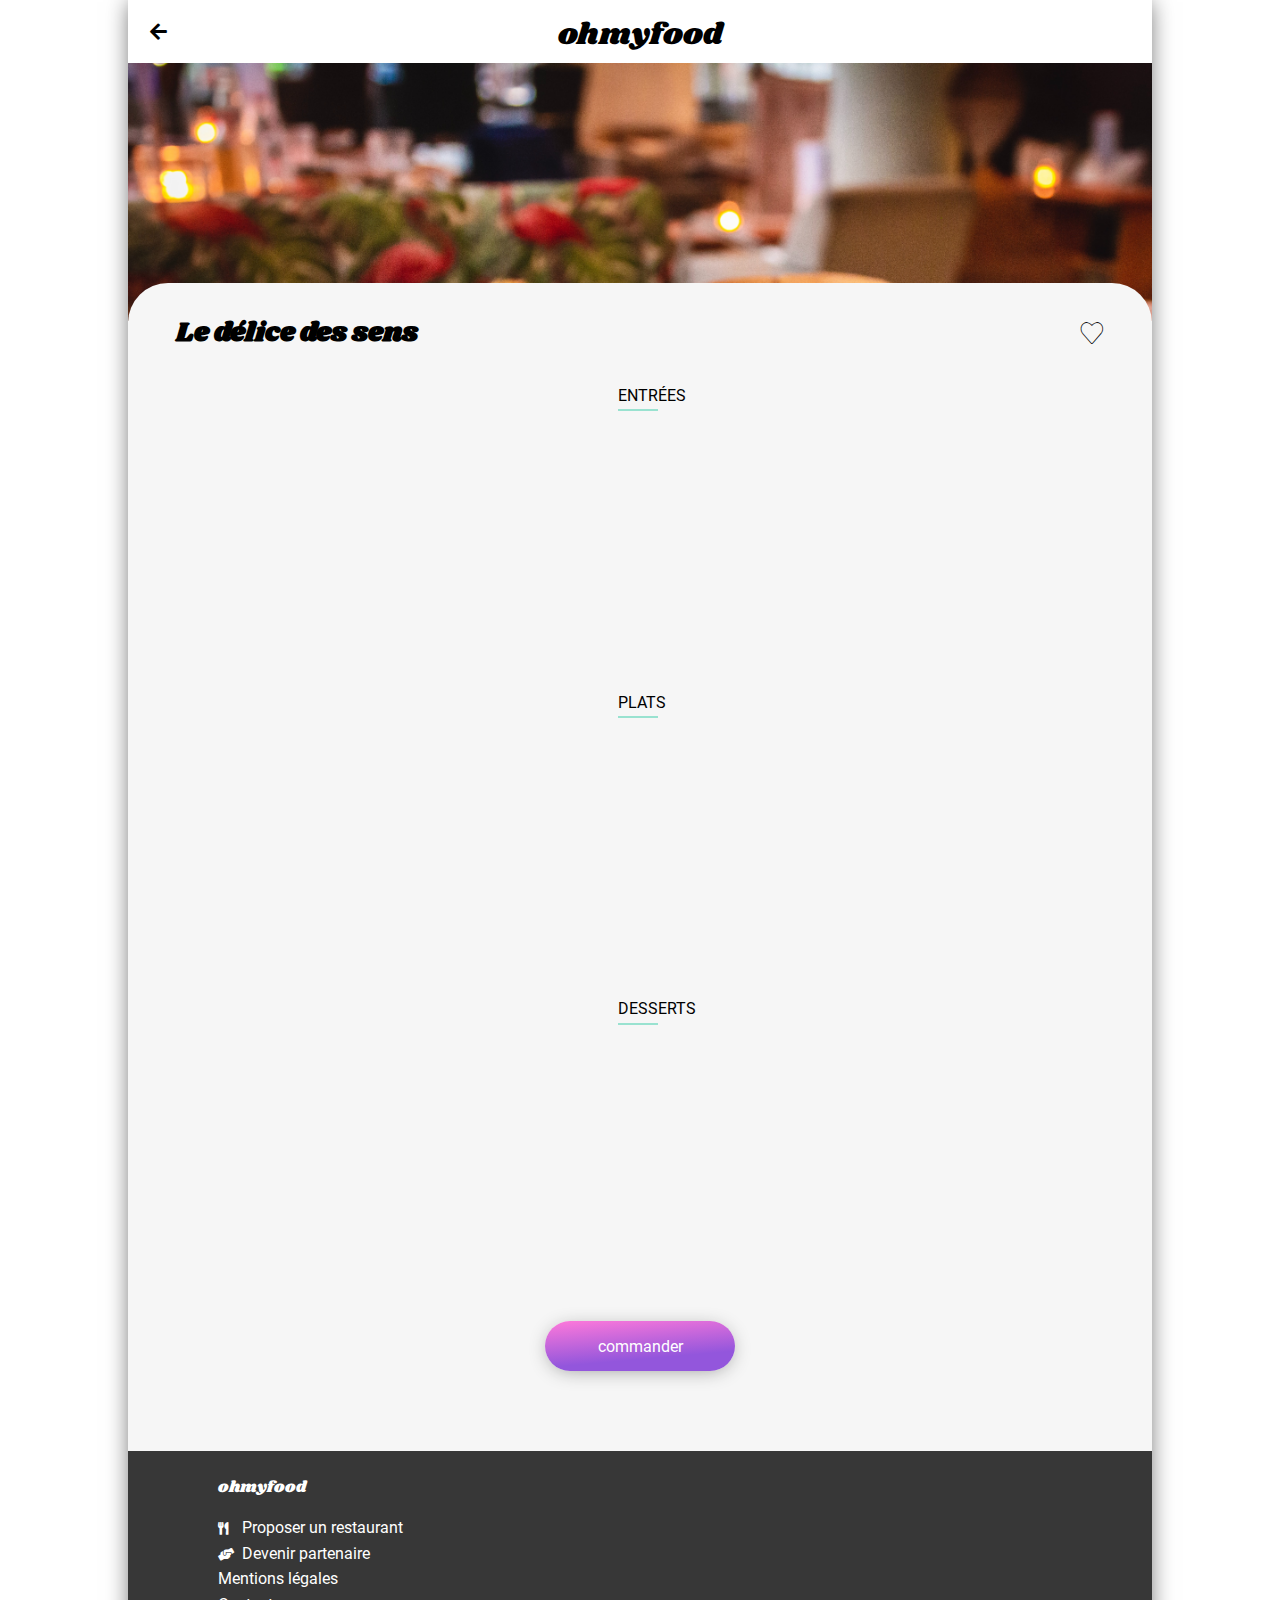
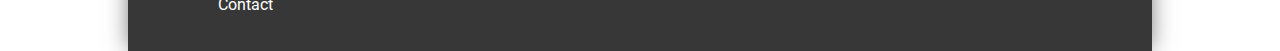
<file: Pages/le_delice_des_sens.html>
<!DOCTYPE html>
<html lang="fr">
<head>
    <meta charset="utf-8" http-equiv="Content-Type" content="text/html">
    <meta name="viewport" content="width=device-width, initial-scale=1.0">
    <title>OhMyFood - Le délice des sens</title>
    <link rel="stylesheet" href="../Vendors/Fonts/fontawesome-free-5.15.3-web/css/all.min.css">
    <link rel="stylesheet" href="../Style/style.css">
</head>
<body>
    <div class="container">

        <header>
            <div class="header">
                <div class="logo">
                    <h1>ohmyfood</h1>
                </div>
                <a href="../index.html"> <i class="fas fa-arrow-left"></i></a>
            </div>
        </header>

        <main>
            <div class="photo">
                <div class="photo--delice"></div>
            </div>
            <div class="photo--header"></div>

            <div class="menu">
                <div class="menu--name">
                    <h2>Le délice des sens</h2>
                    <div class="menu--name--heart"><i class="fas fa-heart"></i></div>
                </div>

                <div class="menu--heading">entrées</div>

                <div class="menu--card menu--card--1">
                    <div class="menu--card--title">
                        <div class="menu--card--title--bold">Tartare de thon</div>
                        <div class="menu--card--title--light">Assaisonné au yuzu</div>
                    </div>
                    <div class="menu--card--price">25€</div>
                    <div class="menu--card--validate"><i class="fas fa-check"></i></div>
                </div>

                <div class="menu--card menu--card--2">
                    <div class="menu--card--title">
                        <div class="menu--card--title--bold">Bouchée de homard croustillant </div>
                        <div class="menu--card--title--light">Et sa farandole de petits légumes</div>
                    </div>
                    <div class="menu--card--price">35€</div>
                    <div class="menu--card--validate"><i class="fas fa-check"></i></div>
                </div>

                <div class="menu--card menu--card--3">
                    <div class="menu--card--title">
                        <div class="menu--card--title--bold">Velouté de cèpes</div>
                        <div class="menu--card--title--light">Aux truffes</div>
                    </div>
                    <div class="menu--card--price">20€</div>
                    <div class="menu--card--validate"><i class="fas fa-check"></i></div>
                </div>

                <div class="menu--heading">plats</div>

                <div class="menu--card menu--card--4">
                    <div class="menu--card--title">
                        <div class="menu--card--title--bold">Poulet rôti aux herbes de Provence</div>
                        <div class="menu--card--title--light">Et sa crème de truffe</div>
                    </div>
                    <div class="menu--card--price">40€</div>
                    <div class="menu--card--validate"><i class="fas fa-check"></i></div>
                </div>

                <div class="menu--card menu--card--5">
                    <div class="menu--card--title">
                        <div class="menu--card--title--bold">Langouste rôtie</div>
                        <div class="menu--card--title--light">Et ses légumes de saison</div>
                    </div>
                    <div class="menu--card--price">35€</div>
                    <div class="menu--card--validate"><i class="fas fa-check"></i></div>
                </div>

                <div class="menu--card menu--card--6">
                    <div class="menu--card--title">
                        <div class="menu--card--title--bold">Côte de boeuf Angus</div>
                        <div class="menu--card--title--light">Et sa purée de panais</div>
                    </div>
                    <div class="menu--card--price">44€</div>
                    <div class="menu--card--validate"><i class="fas fa-check"></i></div>
                </div>

                <div class="menu--heading">desserts</div>

                <div class="menu--card menu--card--7">
                    <div class="menu--card--title">
                        <div class="menu--card--title--bold">Farandole de desserts</div>
                        <div class="menu--card--title--light">Du chef</div>
                    </div>
                    <div class="menu--card--price">18€</div>
                    <div class="menu--card--validate"><i class="fas fa-check"></i></div>
                </div>

                <div class="menu--card menu--card--8">
                    <div class="menu--card--title">
                        <div class="menu--card--title--bold">Crème brulée</div>
                        <div class="menu--card--title--light">Revisitée</div>
                    </div>
                    <div class="menu--card--price">22€</div>
                    <div class="menu--card--validate"><i class="fas fa-check"></i></div>
                </div>

                <div class="menu--card menu--card--9">
                    <div class="menu--card--title">
                        <div class="menu--card--title--bold">Tiramisu</div>
                        <div class="menu--card--title--light">À la noisette</div>
                    </div>
                    <div class="menu--card--price">23€</div>
                    <div class="menu--card--validate"><i class="fas fa-check"></i></div>
                </div>

                <a href="#"><div class="menu--btn menu--btn--explorer">commander</div></a>
            </div>

        </main>

        <footer>
            <div class="logo">
                <h3>ohmyfood</h3>
            </div>
                <ul>
                    <li><i class="fas fa-utensils"></i>Proposer un restaurant</li>
                    <li><i class="fas fa-hands-helping"></i>Devenir partenaire</li>
                    <li>Mentions légales</li>
                    <li class="contact"><address><a href="mailto:contact@ohmyfood.Fr?subject=Mail_from_Website">Contact</a></address></li>
                </ul>
        </footer>
    </div>
</body>
</html>
</file>
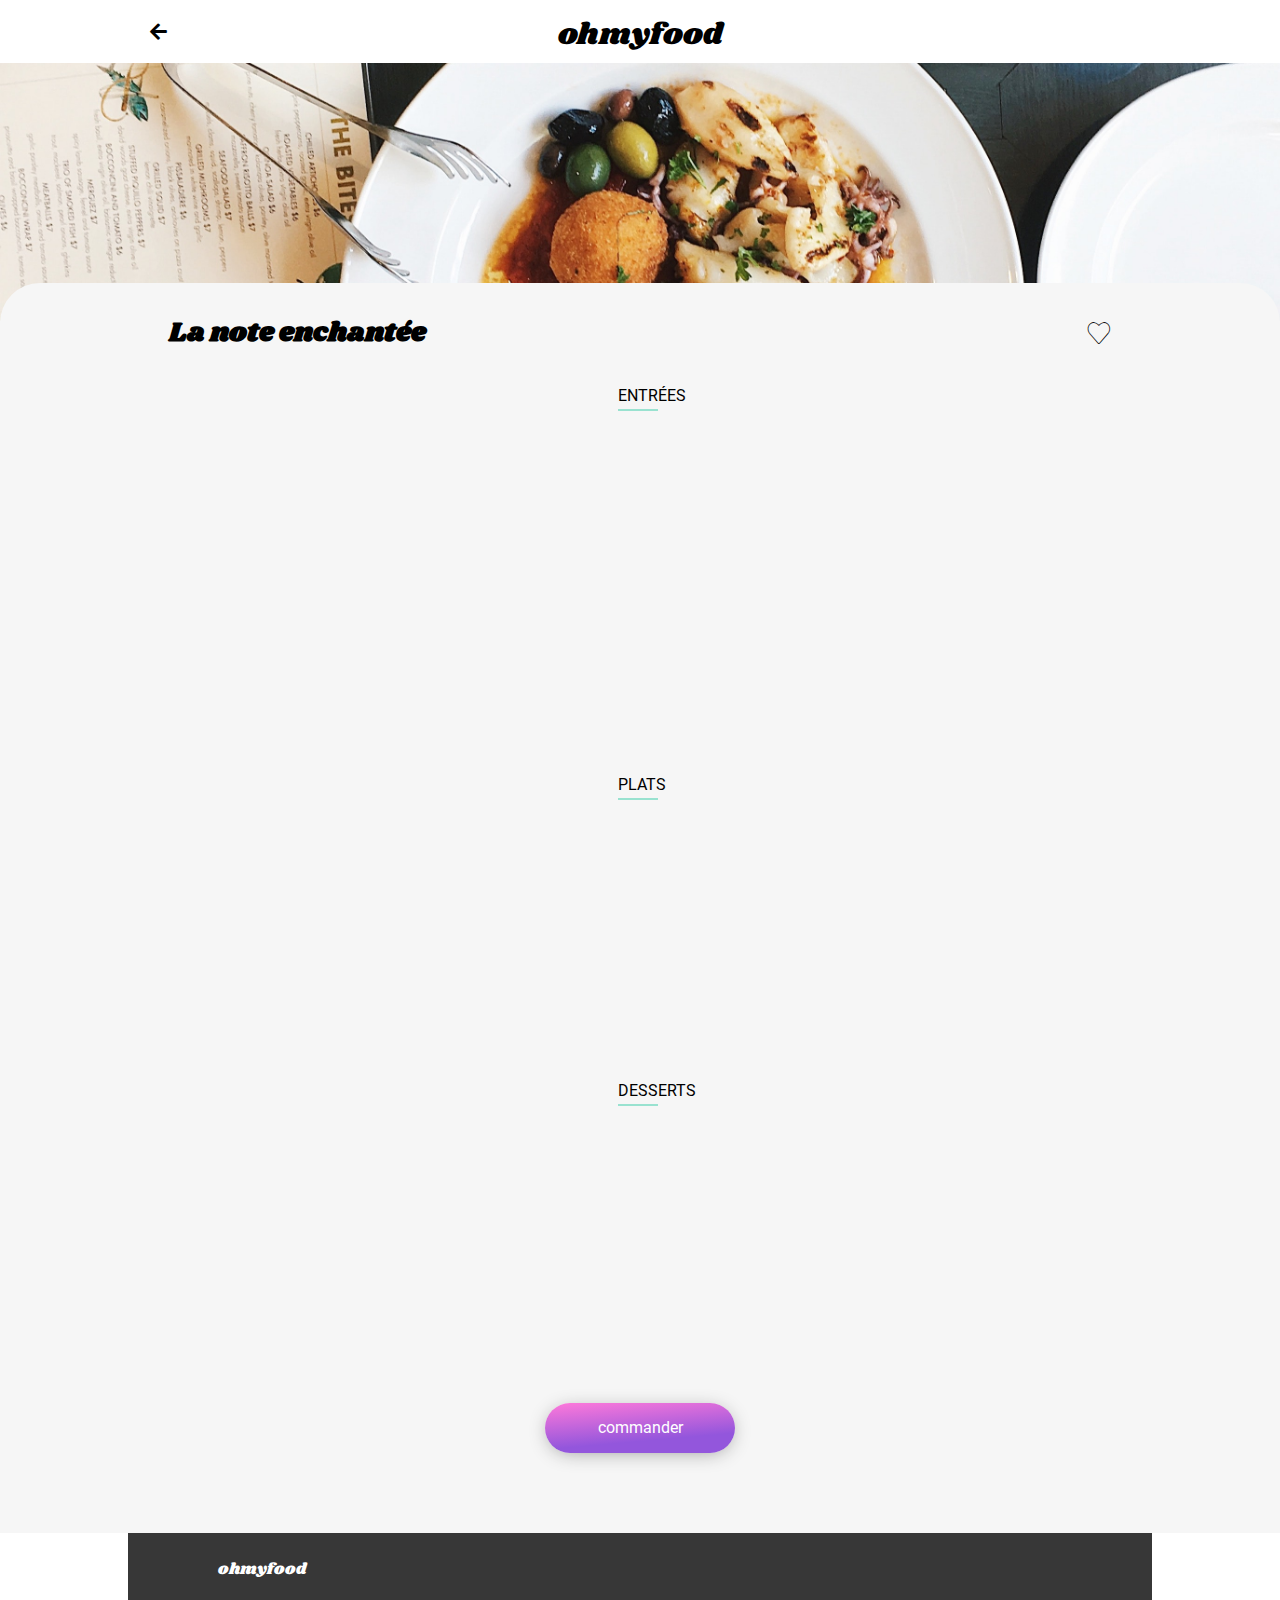
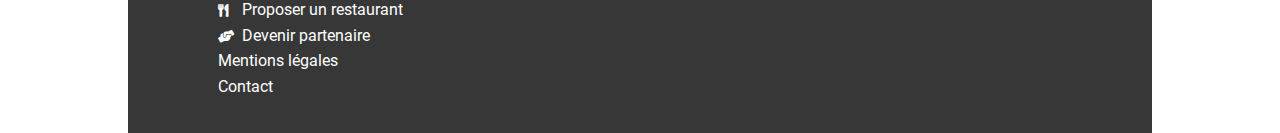
<file: Pages/note.html>
<!DOCTYPE html>
<html lang="fr">
<head>
    <meta http-equiv="Content-Type" content="text/html;charset=UTF-8">
    <meta name="viewport" content="width=device-width, initial-scale=1.0">
    <title>OhMyFood - La note enchantée</title>
    <link rel="stylesheet" href="../Vendors/fontawesome-free-5.15.3-web/css/all.min.css">
    <link rel="stylesheet" href="../Style/style.css">
</head>
<body>
    <div class="maxshadow">

    <header>
        <div class="header">
        <div class="logo">
            <h1>ohmyfood</h1>
        </div>
        <a href="../index.html"> <i class="fas fa-arrow-left"></i></a>
        </div>
    </header>

    <main>
        <div class="photo">
        <div class="photo--note"></div>
    </div>
        <div class="photo--header"></div>

        <div class="menu">
            <div class="menu--name">
                <h2>La note enchantée</h2>
                <div class="menu--name--heart"><i class="fas fa-heart"></i></div>
            </div>

            <div class="menu--heading">entrées</div>

                <div class="menu--card menu--card--1">
                    <div class="menu--card--title">
                        <div class="menu--card--title--bold">Ravioles de foie gras</div>
                        <div class="menu--card--title--light">Accompagnés de leur crème à la truffe</div>
                    </div>
                    <div class="menu--card--price">25€</div>
                    <div class="menu--card--validate">
                        <i class="fas fa-check"></i>
                    </div>
                </div>

                <div class="menu--card menu--card--2">
                    <div class="menu--card--title">
                        <div class="menu--card--title--bold">Caviar osciètre</div>
                        <div class="menu--card--title--light">Sur blini à la farine de blé noir</div>
                    </div>
                    <div class="menu--card--price">35€</div>
                    <div class="menu--card--validate">
                        <i class="fas fa-check"></i>
                    </div>
                </div>

                <div class="menu--card menu--card--3">
                    <div class="menu--card--title">
                        <div class="menu--card--title--bold">Homard et espuma de potiron</div>
                        <div class="menu--card--title--light">Mariné aux zestes d'orange</div>
                    </div>
                    <div class="menu--card--price">20€</div>
                    <div class="menu--card--validate">
                        <i class="fas fa-check"></i>
                    </div>
                </div>

                <div class="menu--card menu--card--4">
                    <div class="menu--card--title">
                        <div class="menu--card--title--bold">Foie gras de canard cuit entier</div>
                        <div class="menu--card--title--light">Confiture de figue et pain toasté</div>
                    </div>
                    <div class="menu--card--price">35€</div>
                    <div class="menu--card--validate">
                        <i class="fas fa-check"></i>
                    </div>
                </div>

            <div class="menu--heading">plats</div>

                <div class="menu--card menu--card--5">
                    <div class="menu--card--title">
                        <div class="menu--card--title--bold">Noix de coquilles Saint-Jacques</div>
                        <div class="menu--card--title--light">Sur lit de purée de céleri-rave</div>
                    </div>
                    <div class="menu--card--price">40€</div>
                    <div class="menu--card--validate">
                        <i class="fas fa-check"></i>
                    </div>
                </div>

                <div class="menu--card menu--card--6">
                    <div class="menu--card--title">
                        <div class="menu--card--title--bold">Langoustine poêlée</div>
                        <div class="menu--card--title--light">Purée de patate douce</div>
                    </div>
                    <div class="menu--card--price">35€</div>
                    <div class="menu--card--validate">
                        <i class="fas fa-check"></i>
                    </div>
                </div>

                <div class="menu--card menu--card--7">
                    <div class="menu--card--title">
                        <div class="menu--card--title--bold">Mijoté de queue de boeuf</div>
                        <div class="menu--card--title--light">Et riz sauvage aux zestes de citron</div>
                    </div>
                    <div class="menu--card--price">44€</div>
                    <div class="menu--card--validate">
                        <i class="fas fa-check"></i>
                    </div>
                </div>

            <div class="menu--heading">desserts</div>

                <div class="menu--card menu--card--8">
                    <div class="menu--card--title">
                        <div class="menu--card--title--bold">Macaron noisette et chocolat</div>
                        <div class="menu--card--title--light">Glace au caramel brun et sel de Guérande</div>
                    </div>
                    <div class="menu--card--price">18€</div>
                    <div class="menu--card--validate">
                        <i class="fas fa-check"></i>
                    </div>
                </div>

                <div class="menu--card menu--card--9">
                    <div class="menu--card--title">
                        <div class="menu--card--title--bold">Baba au rhum revisité </div>
                        <div class="menu--card--title--light">Avec son coulis de citron</div>
                    </div>
                    <div class="menu--card--price">22€</div>
                    <div class="menu--card--validate">
                        <i class="fas fa-check"></i>
                    </div>
                </div>

                <div class="menu--card menu--card--10">
                    <div class="menu--card--title">
                        <div class="menu--card--title--bold">Tarte au citron meringuée </div>
                        <div class="menu--card--title--light">Déstructurée</div>
                    </div>
                    <div class="menu--card--price">23€</div>
                    <div class="menu--card--validate">
                        <i class="fas fa-check"></i>
                    </div>
                </div>

                <a href="#">
                    <div class="menu--btn menu--btn--explorer">
                    commander
                    </div>
                </a>
    </div>

    </main>

    <footer>
        <div class="logo">
            <h3>ohmyfood</h3>
        </div>
            <ul>
                <li><i class="fas fa-utensils"></i>Proposer un restaurant</li>
                <li><i class="fas fa-hands-helping"></i>Devenir partenaire</li>
                <li>Mentions légales</li>
                <li class="contact"><address><a href="mailto:contact@ohmyfood.Fr?subject=Mail_from_Website">Contact</a></address></li>
            </ul>
    </footer>
</div>
</body>
</html>
</file>
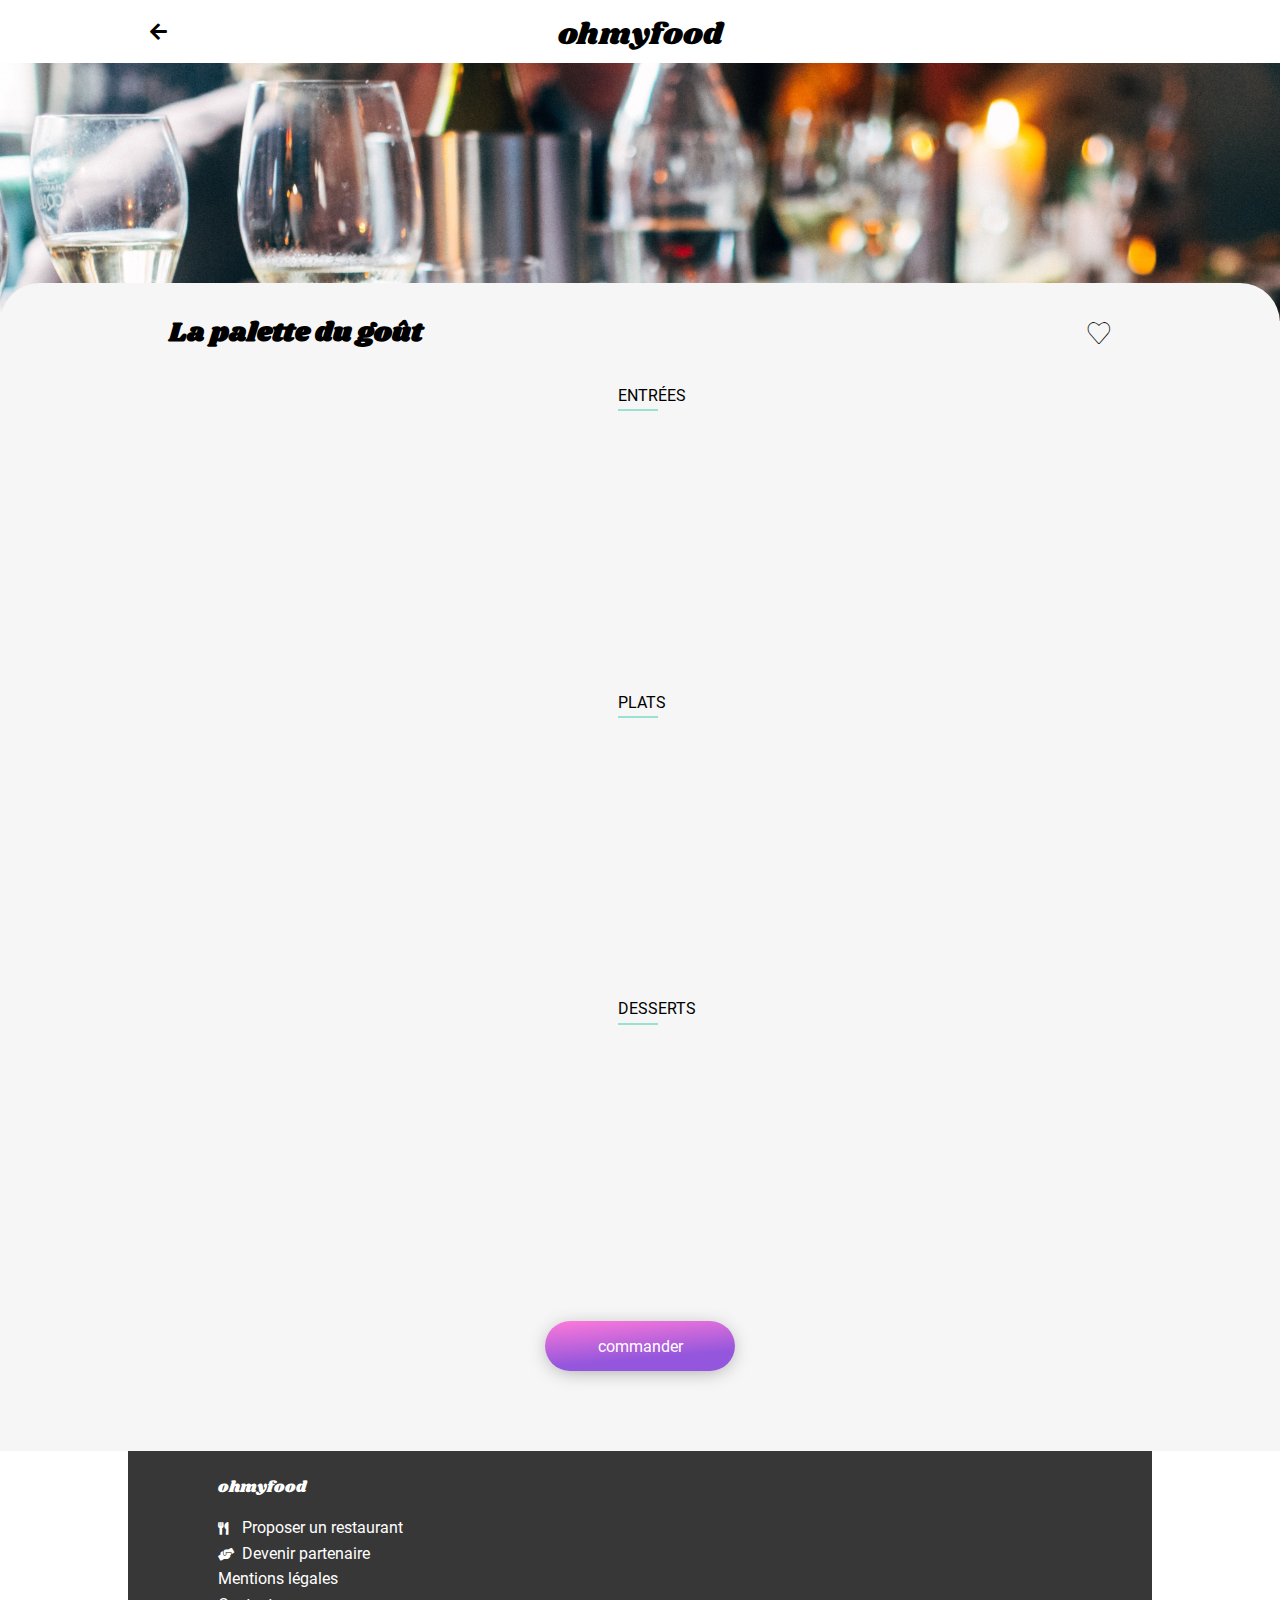
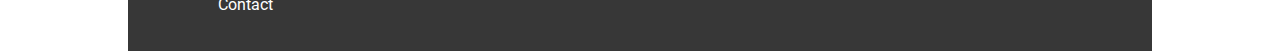
<file: Pages/palette.html>
<!DOCTYPE html>
<html lang="fr">
<head>
    <meta http-equiv="Content-Type" content="text/html;charset=UTF-8">
    <meta name="viewport" content="width=device-width, initial-scale=1.0">
    <title>OhMyFood - La palette du goût</title>
    <link rel="stylesheet" href="../Vendors/fontawesome-free-5.15.3-web/css/all.min.css">
    <link rel="stylesheet" href="../Style/style.css">
</head>
<body>
    <div class="maxshadow">

    <header>
        <div class="header">
        <div class="logo">
            <h1>ohmyfood</h1>
        </div>
        <a href="../index.html"> <i class="fas fa-arrow-left"></i></a>
        </div>
    </header>

    <main>

        <div class="photo">
            <div class="photo--palette"></div>
        </div>
        <div class="photo--header"></div>

        <div class="menu">
            <div class="menu--name">
                <h2>La palette du goût</h2>
                <div class="menu--name--heart"><i class="fas fa-heart"></i></div>
            </div>

            <div class="menu--heading">entrées</div>

                <div class="menu--card menu--card--1">
                    <div class="menu--card--title">
                        <div class="menu--card--title--bold">Fricassée d'escargot</div>
                        <div class="menu--card--title--light">Au piment d'espelette</div>
                    </div>
                    <div class="menu--card--price">25€</div>
                    <div class="menu--card--validate">
                        <i class="fas fa-check"></i>
                    </div>
            </div>

                <div class="menu--card menu--card--2">
                    <div class="menu--card--title">
                        <div class="menu--card--title--bold">Foie gras de canard mi-cuit</div>
                        <div class="menu--card--title--light">Et ses copeaux de truffe noire</div>
                    </div>
                    <div class="menu--card--price">35€</div>
                    <div class="menu--card--validate">
                        <i class="fas fa-check"></i>
                    </div>
                </div>

                <div class="menu--card menu--card--3">
                    <div class="menu--card--title">
                        <div class="menu--card--title--bold">Oeuf au plat</div>
                        <div class="menu--card--title--light">Assaisonné à la truffe sur lit de caviar</div>
                    </div>
                    <div class="menu--card--price">20€</div>
                    <div class="menu--card--validate">
                        <i class="fas fa-check"></i>
                    </div>
                </div>

            <div class="menu--heading">plats</div>

                <div class="menu--card menu--card--4">
                    <div class="menu--card--title">
                        <div class="menu--card--title--bold">Filet de boeuf aux herbes</div>
                        <div class="menu--card--title--light">Accompagné de sa ribambelle de légumes</div>
                    </div>
                    <div class="menu--card--price">40€</div>
                    <div class="menu--card--validate">
                        <i class="fas fa-check"></i>
                    </div>
                </div>

                <div class="menu--card menu--card--5">
                    <div class="menu--card--title">
                        <div class="menu--card--title--bold">Parmentier de queue de boeuf</div>
                        <div class="menu--card--title--light">À la truffe noire sur sa purée de panais</div>
                    </div>
                    <div class="menu--card--price">35€</div>
                    <div class="menu--card--validate">
                        <i class="fas fa-check"></i>
                    </div>
                </div>

                <div class="menu--card menu--card--6">
                    <div class="menu--card--title">
                        <div class="menu--card--title--bold">Filet de turbot</div>
                        <div class="menu--card--title--light">Aux agrumes</div>
                    </div>
                    <div class="menu--card--price">44€</div>
                    <div class="menu--card--validate">
                        <i class="fas fa-check"></i>
                    </div>
                </div>

            <div class="menu--heading">desserts</div>

                <div class="menu--card menu--card--7">
                    <div class="menu--card--title">
                        <div class="menu--card--title--bold">Paris-Brest</div>
                        <div class="menu--card--title--light">Revisité</div>
                    </div>
                    <div class="menu--card--price">18€</div>
                    <div class="menu--card--validate">
                        <i class="fas fa-check"></i>
                    </div>
                </div>

                <div class="menu--card menu--card--8">
                    <div class="menu--card--title">
                        <div class="menu--card--title--bold">Macaron au chocolat d'exception</div>
                        <div class="menu--card--title--light">Et glace à la vanille de Madagascar</div>
                    </div>
                    <div class="menu--card--price">22€</div>
                    <div class="menu--card--validate">
                        <i class="fas fa-check"></i>
                    </div>
                </div>

                <div class="menu--card menu--card--9">
                    <div class="menu--card--title">
                        <div class="menu--card--title--bold">Mousse au chocolat</div>
                        <div class="menu--card--title--light">Au piment d'Espelette et à la truffe noire</div>
                    </div>
                    <div class="menu--card--price">23€</div>
                    <div class="menu--card--validate">
                        <i class="fas fa-check"></i>
                    </div>
                </div>

                <a href="#">
                    <div class="menu--btn menu--btn--explorer">
                    commander
                    </div>
                </a>
    </div>

    </main>

    <footer>
        <div class="logo">
            <h3>ohmyfood</h3>
        </div>
            <ul>
                <li><i class="fas fa-utensils"></i>Proposer un restaurant</li>
                <li><i class="fas fa-hands-helping"></i>Devenir partenaire</li>
                <li>Mentions légales</li>
                <li class="contact"><address><a href="mailto:contact@ohmyfood.Fr?subject=Mail_from_Website">Contact</a></address></li>
            </ul>
    </footer>
</div>
</body>
</html>
</file>
<file: Style/style.css>
@charset "UTF-8";
/*! minireset.css v0.0.6 | MIT License | github.com/jgthms/minireset.css */
body, p, li {
  margin: 0;
  padding: 0;
}

h1, h2, h3, h4, h5, h6 {
  font-size: 100%;
  font-weight: normal;
  margin: 0;
  padding: 0;
}

ul {
  list-style: none;
  margin: 0;
  padding: 0;
}

button, input, select {
  margin: 0;
}

html {
  box-sizing: border-box;
  margin: 0;
  padding: 0;
}

*, *::before, *::after {
  box-sizing: inherit;
}

img {
  height: auto;
  max-width: 100%;
}

a:visited, a:active, a:link {
  text-decoration: none;
  color: black;
}

@keyframes loading {
  85% {
    opacity: 1;
  }
  100% {
    visibility: hidden;
    opacity: 0;
  }
}
@keyframes rotate-primary {
  0% {
    transform: rotateX(30deg) rotateY(-50deg) rotateZ(0deg);
  }
  100% {
    transform: rotateX(30deg) rotateY(-50deg) rotateZ(360deg);
  }
}
@keyframes rotate-secondary {
  0% {
    transform: rotateX(50deg) rotateY(10deg) rotateZ(0deg);
  }
  100% {
    transform: rotateX(50deg) rotateY(10deg) rotateZ(360deg);
  }
}
@keyframes rotate-tertiary {
  0% {
    transform: rotateX(30deg) rotateY(50deg) rotateZ(0deg);
  }
  100% {
    transform: rotateX(30deg) rotateY(50deg) rotateZ(360deg);
  }
}
@keyframes appear {
  from {
    transform: translateY(10px);
    opacity: 0;
  }
  to {
    transform: translate(0);
    opacity: 1;
  }
}
@keyframes gradient {
  0% {
    opacity: 0;
  }
  40% {
    opacity: 0.3;
  }
  to {
    opacity: 1;
  }
}
@font-face {
  font-family: "Roboto";
  src: url("../Vendors/Fonts/Roboto/Roboto-Regular.ttf");
  font-weight: 400;
}
@font-face {
  font-family: "Roboto";
  src: url("../Vendors/Fonts/Roboto/Roboto-Black.ttf");
  font-weight: 900;
}
@font-face {
  font-family: "Roboto";
  src: url("../Vendors/Fonts/Roboto/Roboto-Bold.ttf");
  font-weight: 700;
}
@font-face {
  font-family: "Roboto";
  src: url("../Vendors/Fonts/Roboto/Roboto-Light.ttf");
  font-weight: 300;
}
@font-face {
  font-family: "Roboto";
  src: url("../Vendors/Fonts/Roboto/Roboto-Medium.ttf");
  font-weight: 500;
}
@font-face {
  font-family: "Roboto";
  src: url("../Vendors/Fonts/Roboto/Roboto-Thin.ttf");
  font-weight: 100;
}
@font-face {
  font-family: "Shrikhand";
  src: url("../Vendors/Fonts/Shrikhand/Shrikhand-Regular.ttf");
}
.wrapper {
  background-color: #f6f6f6ec;
  width: 100%;
  height: 100vh;
  position: fixed;
  z-index: 10;
  display: flex;
  justify-content: center;
  align-items: center;
  animation: loading 2s;
  animation-fill-mode: forwards;
  visibility: visible;
}

.loader {
  position: absolute;
  top: calc(50% - 74px);
  left: calc(50% - 64px);
  width: 128px;
  height: 128px;
}

.arc {
  position: absolute;
  width: 100%;
  height: 100%;
  border-radius: 100%;
}

.arc.one {
  left: 0;
  top: 0;
  animation: rotate-primary 1s linear infinite;
  border-bottom: 8px solid #9356DC;
}

.arc.two {
  right: 0;
  top: 0;
  animation: rotate-secondary 1s linear infinite;
  border-right: 8px solid #FF79DA;
}

.arc.three {
  right: 0;
  bottom: 0;
  animation: rotate-tertiary 1s linear infinite;
  border-top: 8px solid #99E2D0;
}

.loading {
  color: black;
  font-size: 24px;
  position: absolute;
  top: calc(50% + 94px);
  letter-spacing: 0.5rem;
}

.header {
  height: 63px;
  padding-top: 0.4rem;
  display: flex;
  justify-content: center;
  align-items: center;
  font-family: "Shrikhand", cursive;
  font-size: 1.9rem;
  position: relative;
  text-align: center;
}
@media screen and (min-width: 1024px) {
  .header {
    width: 1024px;
    margin: 0 auto;
  }
}
.header .fas {
  font-size: 1.2rem;
  line-height: 63px;
  position: absolute;
  top: 0;
  left: 1.4rem;
}

footer {
  background-color: #373737;
  height: 200px;
  color: white;
  padding: 1.5rem 1.5rem;
  line-height: 1.6rem;
}
@media screen and (min-width: 1024px) {
  footer {
    width: 1024px;
    margin: 0 auto;
    padding: 1.5rem 90px;
  }
}
footer .logo {
  font-family: "Shrikhand", sans-serif;
  font-size: 1rem;
  margin-bottom: 0.9rem;
}
footer .fas {
  font-size: 0.8rem;
  width: 1rem;
  margin-right: 0.5rem;
}
footer .contact a {
  font-style: normal;
  color: white;
}

body {
  font-family: "Roboto", sans-serif;
}

h2 {
  font-weight: 700;
  font-size: 1.5rem;
  align-self: flex-start;
}

.container {
  max-width: 1024px;
  margin: 0 auto;
  -webkit-box-shadow: 0px 0px 22px -2px rgba(0, 0, 0, 0.59);
  box-shadow: 0px 0px 22px -2px rgba(0, 0, 0, 0.59);
}

/* ========================================================================== */
/* Localisation */
/* ========================================================================== */
.localization {
  height: 50px;
  display: flex;
  justify-content: center;
  align-items: center;
  position: relative;
  background-color: #e7e7e7;
  box-shadow: 0px 5px 5px -5px rgba(0, 0, 0, 0.358) inset;
}
@media screen and (min-width: 1024px) {
  .localization {
    width: 1024px;
    margin: 0 auto;
  }
}
.localization--gps {
  position: relative;
  left: -1.2rem;
}

/* ========================================================================== */
/* Réservez le menu qui vous convient */
/* ========================================================================== */
.reserve {
  width: 100vw;
  display: flex;
  justify-content: center;
  align-items: center;
  flex-direction: column;
  justify-content: stretch;
  background-color: #f6f6f6;
}
@media screen and (min-width: 1024px) {
  .reserve {
    width: 1024px;
    margin: 0 auto;
  }
}
.reserve h2 {
  text-align: center;
  width: 300px;
  margin: 2.3rem auto 0.8rem auto;
}
@media screen and (min-width: 599px) {
  .reserve h2 {
    width: 100%;
  }
}
.reserve p {
  font-weight: 300;
  font-size: 1.1rem;
  text-align: center;
  color: #777777;
}
.reserve--btn {
  display: flex;
  justify-content: center;
  align-items: center;
  box-shadow: 0px 3px 20px -5px #909090;
}
.reserve--btn--explorer {
  border-radius: 30px;
  width: 220px;
  height: 50px;
  background-image: linear-gradient(-5deg, #9356DC 30%, #9356DC 0%, #FF79DA);
  color: white;
  margin-top: 2rem;
  margin-bottom: 3.3rem;
}
.reserve--btn:hover {
  box-shadow: 0px 3px 20px -5px #444444;
  background-image: linear-gradient(-5deg, #a16be0 30%, #a16be0 0%, #ff93e1);
}

/* ========================================================================== */
/* Fonctionnement */
/* ========================================================================== */
.functioning {
  display: flex;
  justify-content: center;
  align-items: center;
  flex-direction: column;
  justify-content: space-between;
  padding-top: 3rem;
  padding-bottom: 4.3rem;
  gap: 1.6rem;
}
@media screen and (min-width: 1024px) {
  .functioning {
    width: 1024px;
    margin: 0 auto;
  }
}
@media screen and (min-width: 599px) {
  .functioning {
    flex-direction: row;
    flex-wrap: wrap;
    justify-content: center;
  }
}
.functioning--title {
  overflow: hidden;
  position: relative;
  width: 90%;
  display: flex;
  justify-content: center;
  align-items: center;
  justify-content: left;
  margin-bottom: 0.2rem;
}
.functioning--items {
  margin-left: 12px;
  width: 325px;
  height: 72px;
  background-color: #f6f6f6;
  display: flex;
  justify-content: center;
  align-items: center;
  box-shadow: 0px 3px 20px -5px #c3c3c3;
  border-radius: 1.5rem;
  font-size: 1rem;
  position: relative;
}
@media screen and (max-width: 374px) {
  .functioning--items {
    width: 280px;
  }
}
@media screen and (min-width: 599px) {
  .functioning--items {
    width: 240px;
  }
}
@media screen and (min-width: 808px) {
  .functioning--items {
    margin-left: 0;
  }
}
.functioning--items--icon {
  position: absolute;
  left: 2.5rem;
  color: #5d5d5d;
}
@media screen and (min-width: 599px) {
  .functioning--items--icon {
    left: 1rem;
  }
}
.functioning--items p {
  position: absolute;
  left: 5rem;
}
@media screen and (min-width: 599px) {
  .functioning--items p {
    left: 3rem;
  }
}
.functioning--items .number {
  position: absolute;
  display: flex;
  justify-content: center;
  align-items: center;
  font-size: 0.8rem;
  width: 24px;
  height: 24px;
  background-color: #9356DC;
  border-radius: 50%;
  left: -12px;
  color: white;
}
@media screen and (min-width: 599px) {
  .functioning--items .number {
    top: -12px;
    left: 108px;
  }
}
.functioning .functioning--items:hover {
  background-color: #f2eafb;
}
.functioning .functioning--items:hover .fas {
  color: #9356DC;
}

/* ========================================================================== */
/* Restaurants */
/* ========================================================================== */
.restaurants {
  display: flex;
  justify-content: center;
  align-items: center;
  background-color: #f6f6f6;
  flex-wrap: wrap;
  justify-content: center;
  align-items: center;
  gap: 1.5rem;
  padding-top: 3.2rem;
  padding-bottom: 4rem;
}
@media screen and (min-width: 1024px) {
  .restaurants {
    width: 1024px;
    margin: 0 auto;
  }
}
.restaurants :nth-child(3) img {
  position: absolute;
  bottom: -15px;
}
.restaurants--title {
  display: flex;
  justify-content: center;
  align-items: center;
  width: 90%;
  justify-content: left;
}

.hide {
  visibility: hidden;
}

.restaurants--card {
  display: flex;
  justify-content: center;
  align-items: center;
  box-shadow: 0px 3px 20px -5px #d0d0d0;
  flex-direction: column;
  width: 335px;
  height: 250px;
  overflow: hidden;
  position: relative;
  border-radius: 1rem;
}
@media screen and (max-width: 374px) {
  .restaurants--card {
    width: 290px;
  }
}
@media screen and (min-width: 928px) {
  .restaurants--card {
    width: 420px;
    height: calc(420px/1.33);
  }
}
.restaurants--card img {
  position: absolute;
  bottom: 75px;
}
.restaurants--card--new {
  position: absolute;
  display: inline;
  background-color: #99E2D0;
  padding: 0.4rem 0.7rem;
  right: 0.8rem;
  top: 0.8rem;
  font-size: 0.9rem;
  font-weight: 500;
  color: #278870;
  border-radius: 0.1rem;
}
.restaurants--card--title {
  background-color: white;
  display: flex;
  justify-content: center;
  align-items: center;
  width: 100%;
  height: 75px;
  padding: 1rem 1rem;
  justify-content: space-between;
  position: absolute;
  bottom: 0;
}
.restaurants--card--title--nameloca h3 {
  font-weight: 700;
  font-size: 1.1rem;
}
.restaurants--card--title--nameloca h4 {
  margin-top: 0.2rem;
  font-weight: 300;
  font-size: 1rem;
}
.restaurants--card--title--heart {
  margin-top: 1rem;
  margin-right: 1rem;
  display: flex;
  justify-content: center;
  align-items: center;
  width: 40px;
  height: 40px;
  position: absolute;
  top: 0rem;
  right: 0.1rem;
}
.restaurants--card--title--heart .fas {
  opacity: 1;
  background-color: transparent;
  transform: scaleX(0.9);
  font-size: 1.5rem;
  -webkit-text-stroke: 0.05rem black;
  color: transparent;
  -webkit-background-clip: text;
}
.restaurants--card--title--heart .fas:hover {
  background: linear-gradient(180deg, #9356DC, #FF79DA) 0% 50%;
  -webkit-background-clip: text;
  -webkit-text-stroke: 0 black;
  color: transparent;
  animation-fill-mode: forwards;
  animation: gradient 0.5s;
}

.restaurants--card:hover {
  box-shadow: 0px 3px 20px -5px #aaaaaa;
}

/* ========================================================================== */
/* Page de menu */
/* ========================================================================== */
/* -------------------------------------------------------------------------- */
/* boucle pour background */
/* -------------------------------------------------------------------------- */
.photo--palette {
  height: 270px;
  background-size: 110%;
  background-image: url("../Images/restaurants/jay-wennington-N_Y88TWmGwA-unsplash.jpg");
}
.photo--note {
  height: 270px;
  background-size: 110%;
  background-image: url("../Images/restaurants/stil-u2Lp8tXIcjw-unsplash.jpg");
  background-position: 0;
}
.photo--francaise {
  height: 270px;
  background-size: 110%;
  background-image: url("../Images/restaurants/toa-heftiba-DQKerTsQwi0-unsplash.jpg");
}
.photo--delice {
  height: 270px;
  background-size: 110%;
  background-image: url("../Images/restaurants/louis-hansel-shotsoflouis-qNBGVyOCY8Q-unsplash.jpg");
}

.photo {
  background-position: center;
  position: relative;
}
.photo--header {
  position: relative;
  height: 50px;
  background-color: #f6f6f6;
  border-radius: 40px 40px 0 0;
  bottom: 50px;
}

.menu {
  display: flex;
  justify-content: center;
  align-items: center;
  flex-direction: column;
  justify-content: space-around;
  align-items: flex-start;
  position: relative;
  background-color: #f6f6f6;
  padding: 0 3vw;
  margin-top: -3.9rem;
  /* ========================================================================== */
  /* boucle pour apparition des items du menu */
  /* ========================================================================== */
}
.menu > a {
  align-self: center;
}
.menu--btn {
  display: flex;
  justify-content: center;
  align-items: center;
  box-shadow: 0px 3px 20px -5px #909090;
}
.menu--btn--explorer {
  border-radius: 30px;
  width: 190px;
  height: 50px;
  background-image: linear-gradient(-5deg, #9356DC 30%, #9356DC 0%, #FF79DA);
  color: white;
  margin-top: 3rem;
  margin-bottom: 5rem;
}
.menu--btn:hover {
  box-shadow: 0px 3px 20px -5px #444444;
  background-image: linear-gradient(-5deg, #a16be0 30%, #a16be0 0%, #ff93e1);
}
.menu--name {
  width: 100%;
  display: flex;
  padding: 0 0.6rem;
  position: relative;
}
@media screen and (min-width: 1024px) {
  .menu--name {
    max-width: 961px;
    align-self: center;
  }
}
.menu--name h2 {
  font-family: "Shrikhand", cursive;
  font-size: 1.7rem;
  margin-left: 0;
  margin-top: -0.45rem;
}
@media screen and (max-width: 374px) {
  .menu--name h2 {
    font-size: 1.5rem;
  }
}
.menu--name--heart {
  margin-top: -0.5rem;
  align-items: center;
  display: flex;
  justify-content: center;
  align-items: center;
  width: 40px;
  height: 40px;
  position: absolute;
  top: 0rem;
  right: 0.1rem;
}
.menu--name--heart .fas {
  opacity: 1;
  background-color: transparent;
  transform: scaleX(0.9);
  font-size: 1.5rem;
  -webkit-text-stroke: 0.05rem black;
  color: transparent;
  -webkit-background-clip: text;
}
.menu--name--heart .fas:hover {
  background: linear-gradient(180deg, #9356DC, #FF79DA) 0% 50%;
  -webkit-background-clip: text;
  -webkit-text-stroke: 0 black;
  color: transparent;
  animation-fill-mode: forwards;
  animation: gradient 0.5s;
}
.menu--card {
  opacity: 0;
  display: flex;
  justify-content: center;
  align-items: center;
  box-shadow: 0px 3px 20px -5px #d0d0d0;
  position: relative;
  justify-content: space-between;
  height: 69px;
  width: 94vw;
  margin-top: 0.8rem;
  background-color: white;
  border-radius: 0.8rem;
  overflow: hidden;
}
@media screen and (max-width: 374px) {
  .menu--card {
    width: 300px;
  }
}
@media screen and (min-width: 1024px) {
  .menu--card {
    max-width: 961px;
    align-self: center;
  }
}
.menu--card--title {
  width: 75%;
  margin-left: 0.8rem;
  line-height: 1.5rem;
  transition: width 0.8s;
}
.menu--card--title--bold {
  white-space: nowrap;
  overflow: hidden;
  text-overflow: ellipsis;
  font-size: 1.1rem;
  font-weight: 500;
}
.menu--card--title--light {
  white-space: nowrap;
  overflow: hidden;
  text-overflow: ellipsis;
  font-weight: 300;
}
.menu--card--price {
  align-self: flex-end;
  position: absolute;
  font-weight: 500;
  right: 1.2rem;
  margin-bottom: 0.7rem;
  transition: transform 0.8s;
  -webkit-transition: transform 0.8s;
  -moz-transition: transform 0.8s;
  -ms-transition: transform 0.8s;
  -o-transition: transform 0.8s;
}
.menu--card--validate {
  display: flex;
  justify-content: center;
  align-items: center;
  position: absolute;
  width: 60px;
  height: 100%;
  right: -60px;
  background-color: #99E2D0;
  transition: transform 0.8s;
  -webkit-transition: transform 0.8s;
  -moz-transition: transform 0.8s;
  -ms-transition: transform 0.8s;
  -o-transition: transform 0.8s;
}
.menu--card--validate .fas {
  width: 20px;
  height: 20px;
  font-size: 0.8rem;
  background-color: white;
  border-radius: 50%;
  display: flex;
  justify-content: center;
  align-items: center;
  color: #99E2D0;
  transition: transform 1s;
  -webkit-transition: transform 1s;
  -moz-transition: transform 1s;
  -ms-transition: transform 1s;
  -o-transition: transform 1s;
}
.menu--card:hover .menu--card--validate,
.menu--card:hover .menu--card--price {
  transform: translateX(-60px);
}
.menu--card:hover .menu--card--title {
  width: calc(75% - 60px);
}
.menu--card:hover .fas {
  transform: rotate(360deg);
  -webkit-transform: rotate(360deg);
  -moz-transform: rotate(360deg);
  -ms-transform: rotate(360deg);
  -o-transform: rotate(360deg);
}
.menu--card--1 {
  animation: appear 1s 0.1s;
  animation-fill-mode: forwards;
}
.menu--card--2 {
  animation: appear 1s 0.2s;
  animation-fill-mode: forwards;
}
.menu--card--3 {
  animation: appear 1s 0.3s;
  animation-fill-mode: forwards;
}
.menu--card--4 {
  animation: appear 1s 0.4s;
  animation-fill-mode: forwards;
}
.menu--card--5 {
  animation: appear 1s 0.5s;
  animation-fill-mode: forwards;
}
.menu--card--6 {
  animation: appear 1s 0.6s;
  animation-fill-mode: forwards;
}
.menu--card--7 {
  animation: appear 1s 0.7s;
  animation-fill-mode: forwards;
}
.menu--card--8 {
  animation: appear 1s 0.8s;
  animation-fill-mode: forwards;
}
.menu--card--9 {
  animation: appear 1s 0.9s;
  animation-fill-mode: forwards;
}
.menu--card--10 {
  animation: appear 1s 1s;
  animation-fill-mode: forwards;
}
.menu--heading {
  text-transform: uppercase;
  border-bottom: 2px solid #99E2D0;
  width: 40px;
  margin: 1.8rem 0.6rem 0.2rem 0.4rem;
  line-height: 1.7rem;
}
@media screen and (min-width: 1024px) {
  .menu--heading {
    align-self: center;
  }
}

/*# sourceMappingURL=style.css.map */
</file>
